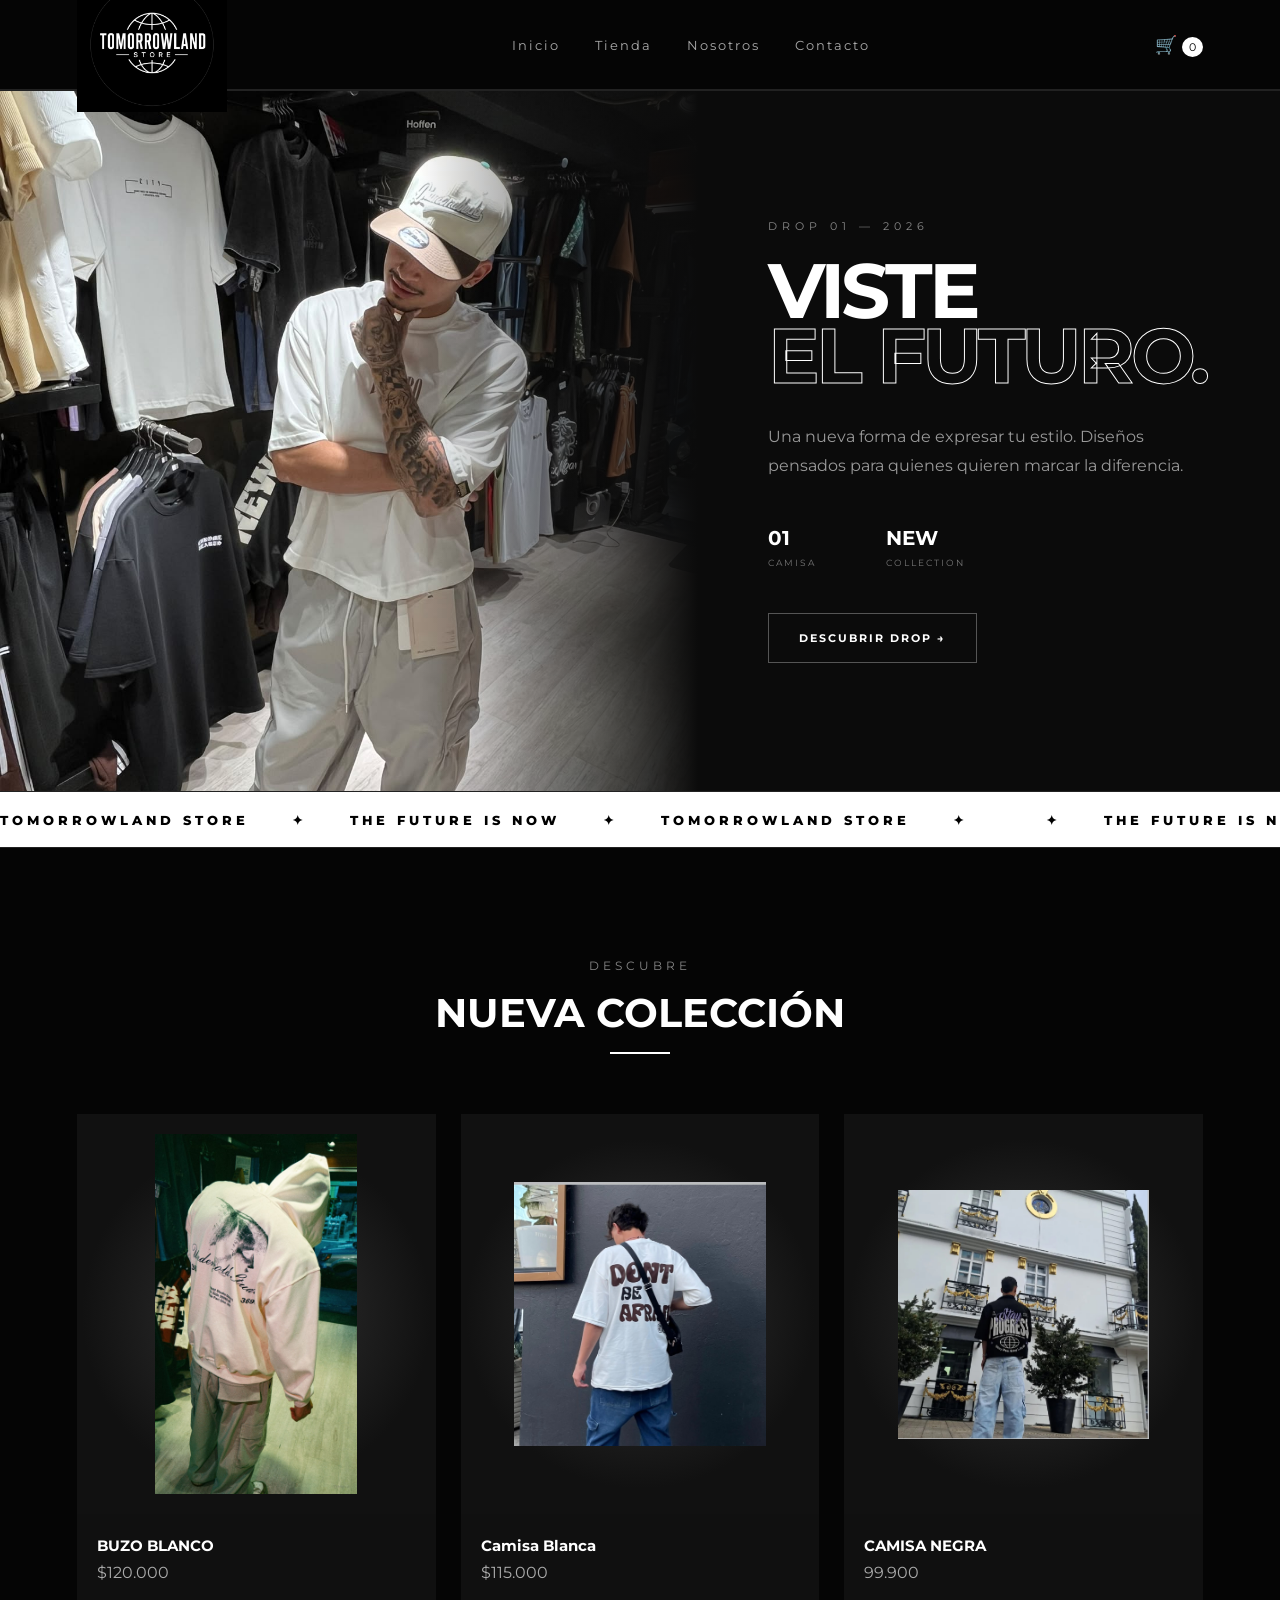
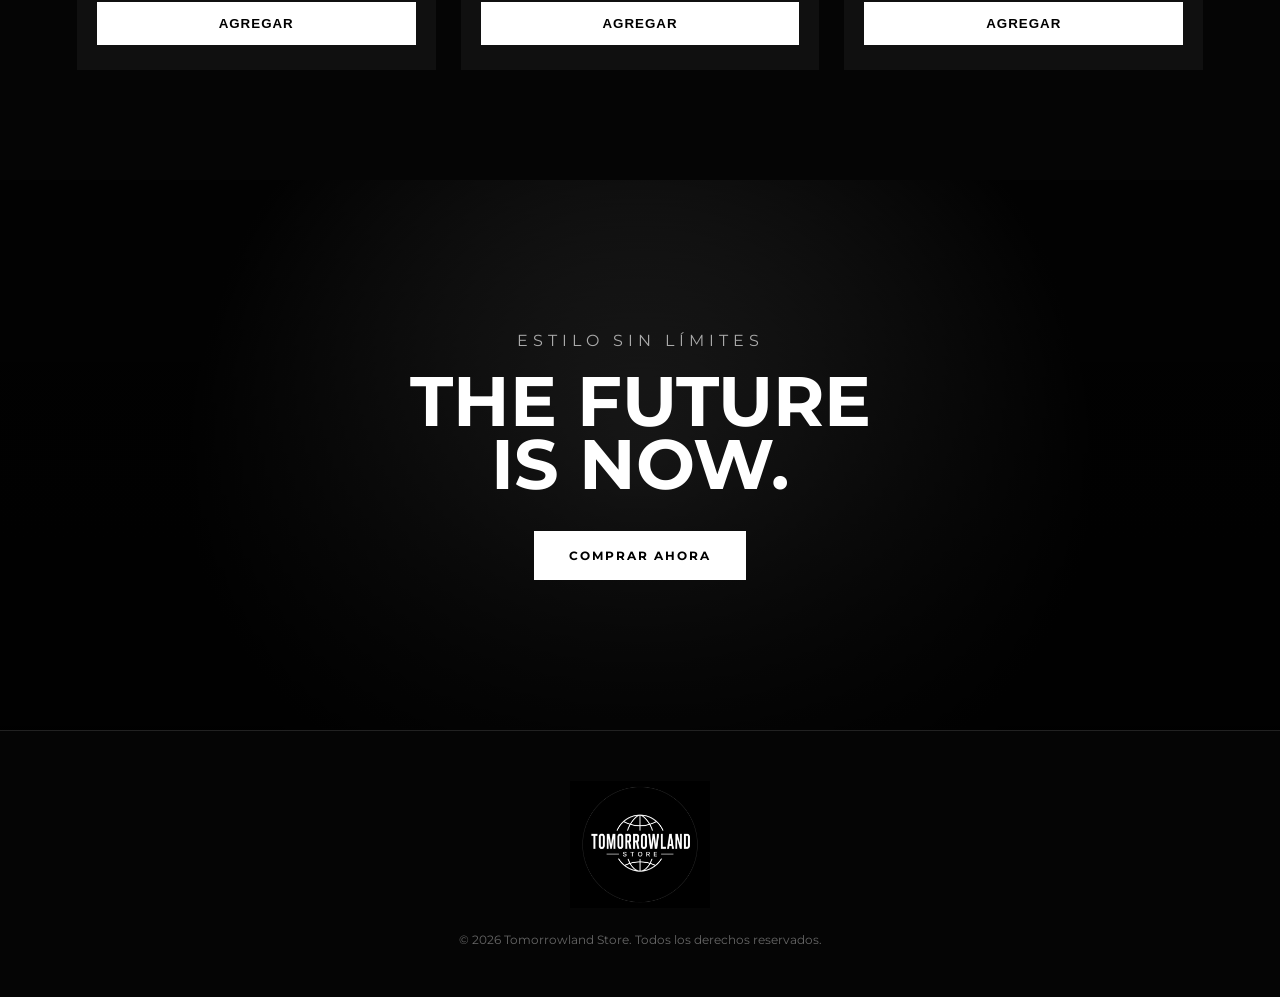
<file: index.html>
<!DOCTYPE html>
<html lang="es">
<head>
    <meta charset="UTF-8">
    <meta name="viewport" content="width=device-width, initial-scale=1.0">
    <link rel="icon" type="image/png" href="logo.jpeg">

    <title>Tomorrowland Store | Moda Urbana</title>

    <link rel="stylesheet" href="style.css">
    <script src="menu.js"></script>
</head>

<body>

<header class="header">

    <div class="logo-container">
        <a href="index.html">
            <img src="logo.jpeg" alt="Tomorrowland Store">
        </a>
    </div>

    <nav class="nav" id="main-nav">
        <a href="index.html">Inicio</a>
        <a href="tienda.html">Tienda</a>
        <a href="nosotros.html">Nosotros</a>
        <a href="contacto.html">Contacto</a>
    </nav>

    <div class="header-actions">

        <a href="tienda.html#carrito" class="cart">
            🛒 <span id="cart-count">0</span>
        </a>

        <button class="menu-toggle"
                id="menu-toggle"
                type="button"
                aria-label="Abrir menú">
            ☰
        </button>

    </div>

</header>



</section>
<!-- DROP DESTACADO -->

<section class="drop-section">

    <div class="drop-image">

        <img src="CAMISA.jpeg"
             alt="Camisa Blanca Tomorrowland">

    </div>

    <div class="drop-content">

        <p class="drop-label">
            DROP 01 — 2026
        </p>

        <h2>
            VISTE<br>
            <span>EL FUTURO.</span>
        </h2>

        <p class="drop-description">
            Una nueva forma de expresar tu estilo.
            Diseños pensados para quienes quieren
            marcar la diferencia.
        </p>

        <div class="drop-info">

            <div>
                <strong>01</strong>
                <span>CAMISA</span>
            </div>

            <div>
                <strong>NEW</strong>
                <span>COLLECTION</span>
            </div>

        </div>

        <a href="tienda.html" class="drop-button">
            DESCUBRIR DROP →
        </a>

    </div>

</section>


<!-- FRASE ANIMADA -->

<section class="moving-text">

    <div>
        TOMORROWLAND STORE
        <span>✦</span>
        THE FUTURE IS NOW
        <span>✦</span>
        TOMORROWLAND STORE
        <span>✦</span>
         <span>✦</span>
        THE FUTURE IS NOW
        <span>✦</span>
        TOMORROWLAND STORE
        <span>✦</span>
         <span>✦</span>
        THE FUTURE IS NOW
        <span>✦</span>
        TOMORROWLAND STORE
        <span>✦</span>
         <span>✦</span>
        THE FUTURE IS NOW
        <span>✦</span>
        TOMORROWLAND STORE
        <span>✦</span>
         <span>✦</span>
        THE FUTURE IS NOW
        <span>✦</span>
        TOMORROWLAND STORE
        <span>✦</span>
    </div>

</section>


<section class="featured">

    <div class="section-title">

        <p>DESCUBRE</p>

        <h2>NUEVA COLECCIÓN</h2>

        <div class="line"></div>

    </div>


    <div class="products-preview">

         <div class="product-card">

    <div class="product-image">

        <img src="BUSO BLANCO.jpeg"
             alt="BUZO BLANCO">

    </div>

    <h3>BUZO BLANCO</h3>

    <p>$120.000</p>

    <button onclick="addToCart('Camisa Blanca',89900)">
        AGREGAR
    </button>

</div>


        <div class="product-card">

    <div class="product-image">

        <img src="camisa blanca.jpeg"
             alt="CAMISA BLANCA">

    </div>

    <h3>Camisa Blanca</h3>  

    <p>$115.000</p>

    <button onclick="addToCart('Camisa Blanca',89900)">
        AGREGAR
    </button>

</div>


      <div class="product-card">

    <div class="product-image">

        <img src="CAMISA NEGRA.jpeg"
             alt="CAMISA NEGRA">

    </div>

    <h3>CAMISA NEGRA</h3>

    <p>99.900</p>

    <button onclick="addToCart('Camisa Blanca',89900)">
        AGREGAR
    </button>

</div>

    </div>

</section>


<section class="banner">

    <div>

        <p>ESTILO SIN LÍMITES</p>

        <h2>
            THE FUTURE<br>
            IS NOW.
        </h2>

        <a href="tienda.html" class="btn white-btn">
            COMPRAR AHORA
        </a>

    </div>

</section>


<footer>

    <div class="footer-logo">

        <img src="logo.jpeg" alt="Tomorrowland Store">

    </div>

    <p>
        © 2026 Tomorrowland Store.
        Todos los derechos reservados.
    </p>

</footer>


<script src="script.js"></script>

</body>
</html>
</file>
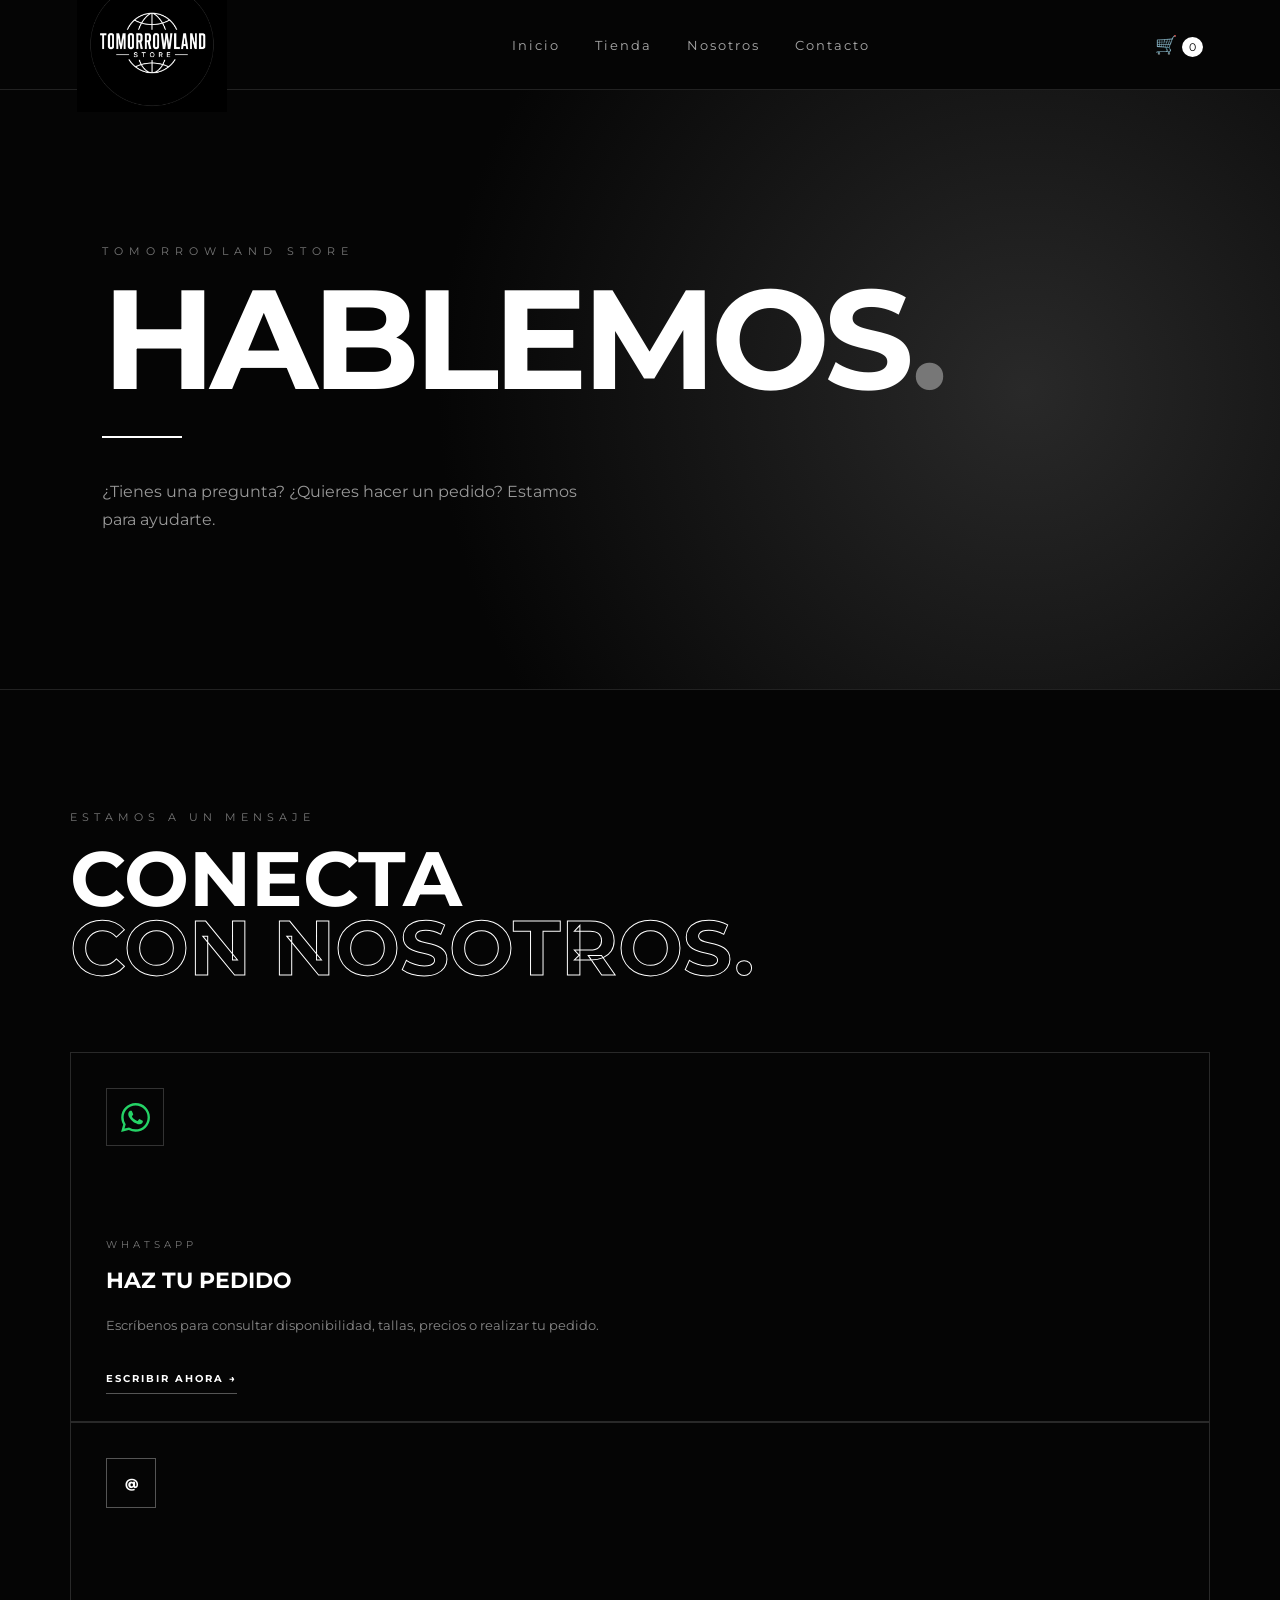
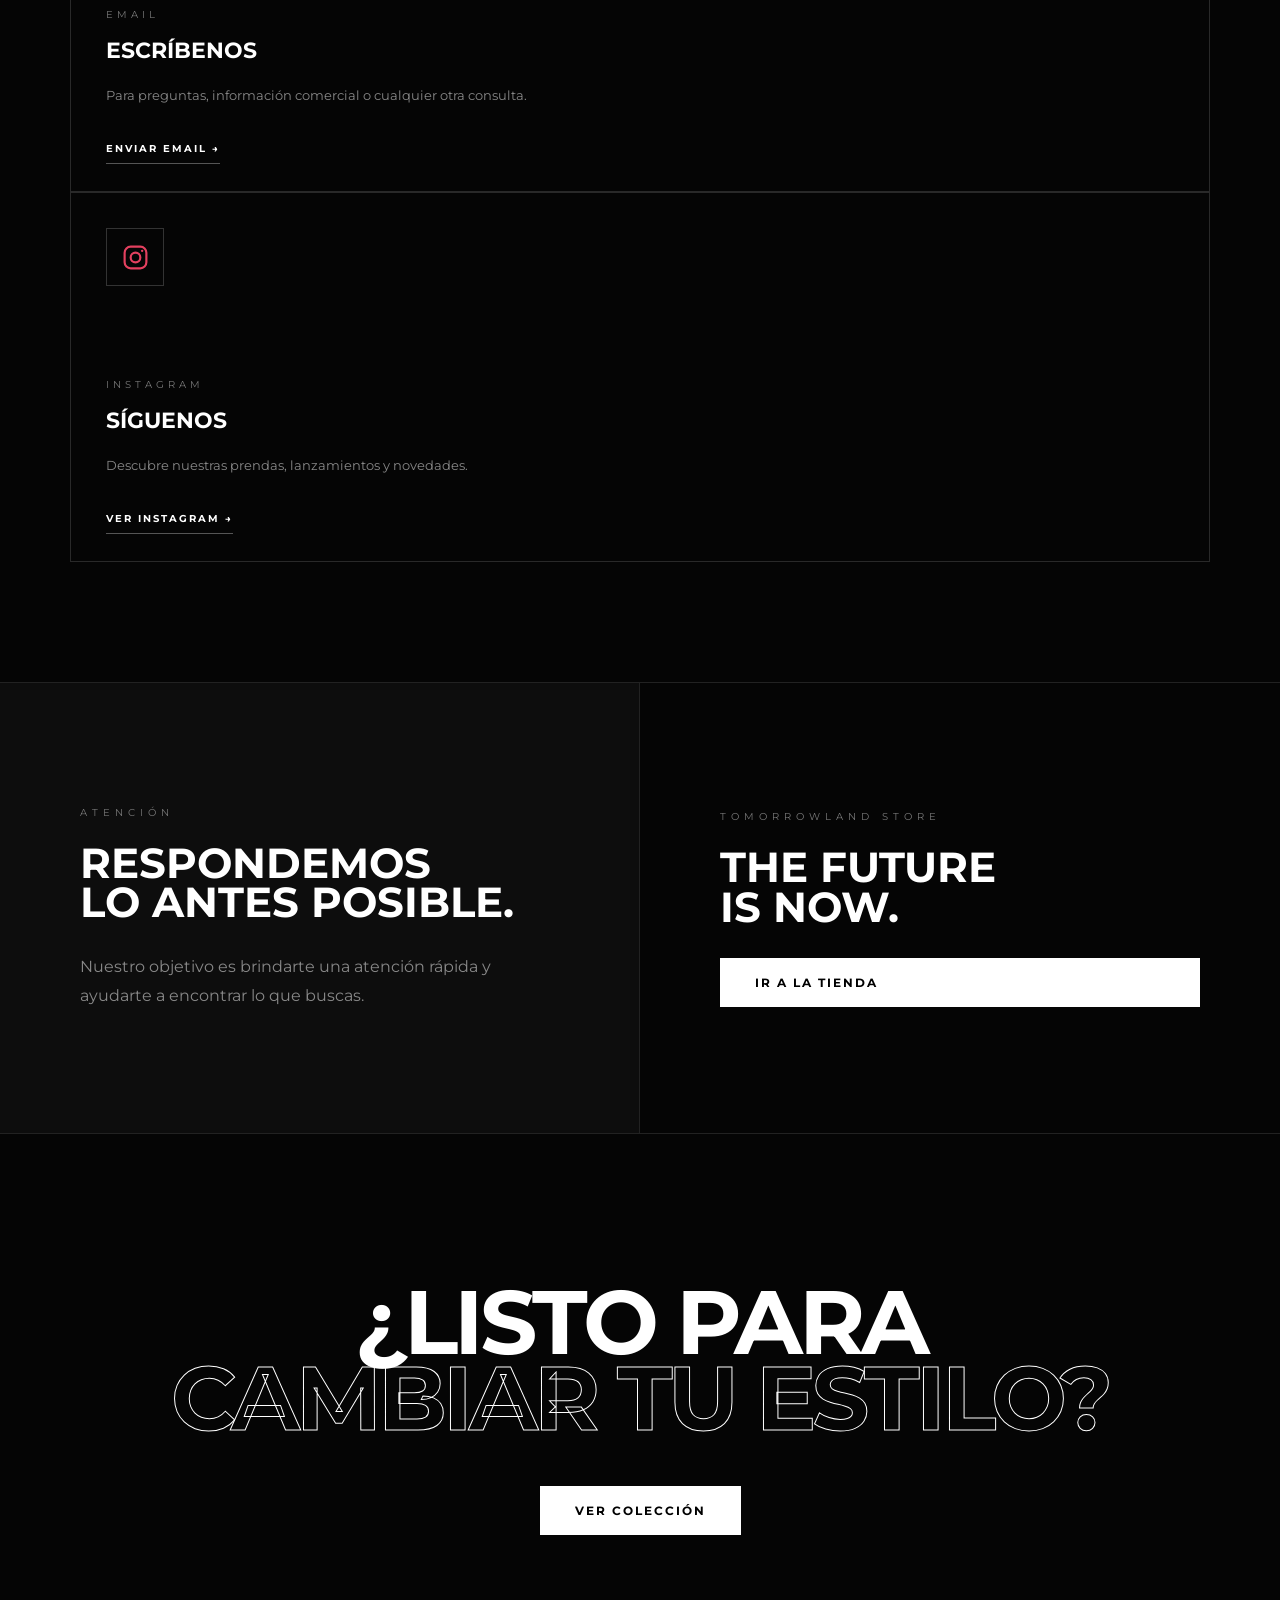
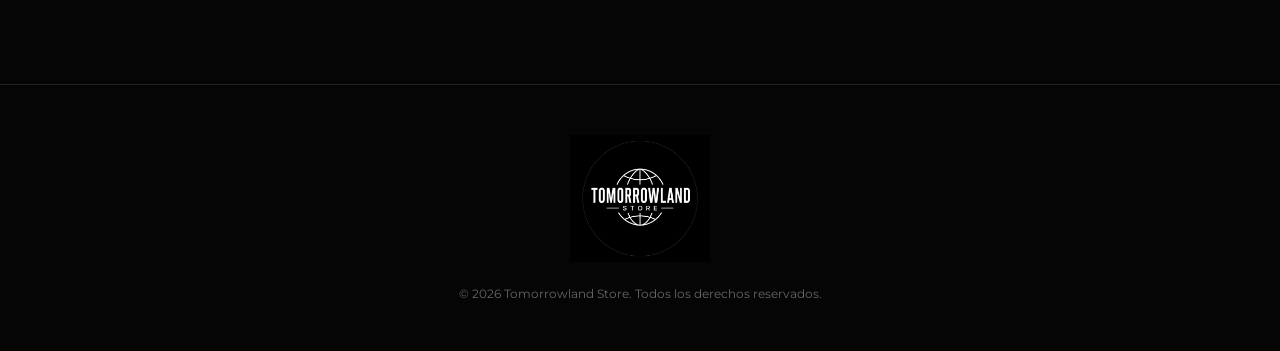
<file: contacto.html>
<!DOCTYPE html>
<html lang="es">

<head>

    <meta charset="UTF-8">

    <meta name="viewport"
          content="width=device-width, initial-scale=1.0">
          <link rel="icon" type="image/png" href="logo.jpeg">

    <title>Contacto | Tomorrowland Store</title>

    <link rel="stylesheet"
          href="style.css">

          <script src="menu.js"></script>

</head>

<body>


<header class="header">

    <div class="logo-container">
        <a href="index.html">
            <img src="logo.jpeg" alt="Tomorrowland Store">
        </a>
    </div>

    <nav class="nav" id="main-nav">

        <a href="index.html">Inicio</a>

        <a href="tienda.html">Tienda</a>

        <a href="nosotros.html">Nosotros</a>

        <a href="contacto.html">Contacto</a>

    </nav>

    <div class="header-actions">

        <a href="tienda.html#carrito" class="cart">
            🛒 <span id="cart-count">0</span>
        </a>

        <button
            class="menu-toggle"
            id="menu-toggle"
            type="button"
            aria-label="Abrir menú">
            ☰
        </button>

    </div>

</header>


<!-- PORTADA -->

<section class="contact-hero">

    <p>
        TOMORROWLAND STORE
    </p>

    <h1>
        HABLEMOS<span>.</span>
    </h1>

    <div class="contact-hero-line"></div>

    <p class="contact-subtitle">

        ¿Tienes una pregunta?
        ¿Quieres hacer un pedido?
        Estamos para ayudarte.

    </p>

</section>



<!-- CONTACTOS -->

<section class="contact-main">


    <div class="contact-intro">

        <p>
            ESTAMOS A UN MENSAJE
        </p>

        <h2>
            CONECTA<br>
            <span>CON NOSOTROS.</span>
        </h2>

    </div>



    <div class="contact-card-new">

    <div class="social-icon whatsapp-icon">
        <svg viewBox="0 0 24 24" aria-hidden="true">
            <path d="M20.52 3.48A11.86 11.86 0 0 0 12.07 0C5.52 0 .19 5.33.19 11.88c0 2.09.55 4.13 1.6 5.93L.09 24l6.33-1.66a11.9 11.9 0 0 0 5.65 1.44h.01c6.55 0 11.88-5.33 11.88-11.88 0-3.17-1.24-6.15-3.44-8.42ZM12.08 21.8h-.01a9.88 9.88 0 0 1-5.04-1.38l-.36-.21-3.76.99 1-3.66-.23-.38a9.86 9.86 0 0 1-1.51-5.28C2.17 6.43 6.6 2 12.08 2a9.83 9.83 0 0 1 7 2.9 9.84 9.84 0 0 1 2.9 7c0 5.47-4.45 9.9-9.9 9.9Zm5.42-7.41c-.3-.15-1.77-.87-2.04-.97-.27-.1-.47-.15-.67.15-.2.3-.77.97-.94 1.17-.17.2-.35.22-.65.07-.3-.15-1.26-.46-2.4-1.47-.89-.79-1.49-1.76-1.67-2.06-.17-.3-.02-.46.13-.61.13-.13.3-.35.45-.52.15-.17.2-.3.3-.5.1-.2.05-.37-.02-.52-.07-.15-.67-1.62-.92-2.22-.24-.58-.49-.5-.67-.51h-.57c-.2 0-.52.07-.8.37-.27.3-1.04 1.02-1.04 2.49s1.07 2.89 1.22 3.09c.15.2 2.1 3.21 5.09 4.5.71.31 1.26.5 1.69.64.71.23 1.35.2 1.86.12.57-.09 1.77-.72 2.02-1.42.25-.7.25-1.3.17-1.42-.07-.12-.27-.2-.57-.35Z"/>
        </svg>
    </div>

    <div>

        <span class="contact-type">
            WHATSAPP
        </span>

        <h3>
            HAZ TU PEDIDO
        </h3>

        <p>
            Escríbenos para consultar
            disponibilidad, tallas,
            precios o realizar tu pedido.
        </p>

        <a href="https://wa.me/573011704663?text=Hola%20Tomorrowland%20Store,%20quiero%20información%20sobre%20sus%20productos."
           target="_blank"
           class="contact-link">

            ESCRIBIR AHORA →

        </a>

    </div>

</div>



        <!-- EMAIL -->

        <div class="contact-card-new">

            <div class="contact-icon">
                @
            </div>

            <div>

                <span class="contact-type">
                    EMAIL
                </span>

                <h3>
                    ESCRÍBENOS
                </h3>

                <p>
                    Para preguntas, información
                    comercial o cualquier otra
                    consulta.
                </p>

                <a href="mailto:tomorrowlandstore07@gmail.com?subject=Consulta%20-%20Tomorrowland%20Store"
                   class="contact-link">

                    ENVIAR EMAIL →

                </a>

            </div>

        </div>



      <div class="contact-card-new">

    <div class="social-icon instagram-icon">

        <svg viewBox="0 0 24 24" aria-hidden="true">

            <rect x="3" y="3" width="18" height="18"
                  rx="5" ry="5"></rect>

            <circle cx="12" cy="12" r="4"></circle>

            <circle cx="17.5" cy="6.5" r="1"></circle>

        </svg>

    </div>

    <div>

        <span class="contact-type">
            INSTAGRAM
        </span>

        <h3>
            SÍGUENOS
        </h3>

        <p>
            Descubre nuestras prendas,
            lanzamientos y novedades.
        </p>
<a href="https://www.instagram.com/store_tomorrland.77/"
   target="_blank"
   rel="noopener noreferrer"
   class="contact-link">
    VER INSTAGRAM →
</a>

    </div>

</div>


    </div>

</section>



<!-- HORARIO / ATENCIÓN -->

<section class="contact-info-section">


    <div class="contact-info-box">

        <span>
            ATENCIÓN
        </span>

        <h3>
            RESPONDEMOS<br>
            LO ANTES POSIBLE.
        </h3>

        <p>
            Nuestro objetivo es brindarte
            una atención rápida y ayudarte
            a encontrar lo que buscas.
        </p>

    </div>


    <div class="contact-info-box">

        <span>
            TOMORROWLAND STORE
        </span>

        <h3>
            THE FUTURE<br>
            IS NOW.
        </h3>

        <a href="tienda.html"
           class="btn">

            IR A LA TIENDA

        </a>

    </div>


</section>



<!-- CTA -->

<section class="contact-final">

    <h2>
        ¿LISTO PARA<br>
        <span>CAMBIAR TU ESTILO?</span>
    </h2>

    <a href="tienda.html"
       class="btn">

        VER COLECCIÓN

    </a>

</section>



<footer>

    <div class="footer-logo">

        <img src="logo.jpeg"
             alt="Tomorrowland Store">

    </div>

    <p>
        © 2026 Tomorrowland Store.
        Todos los derechos reservados.
    </p>

</footer>


<script src="script.js"></script>

</body>

</html>
</file>
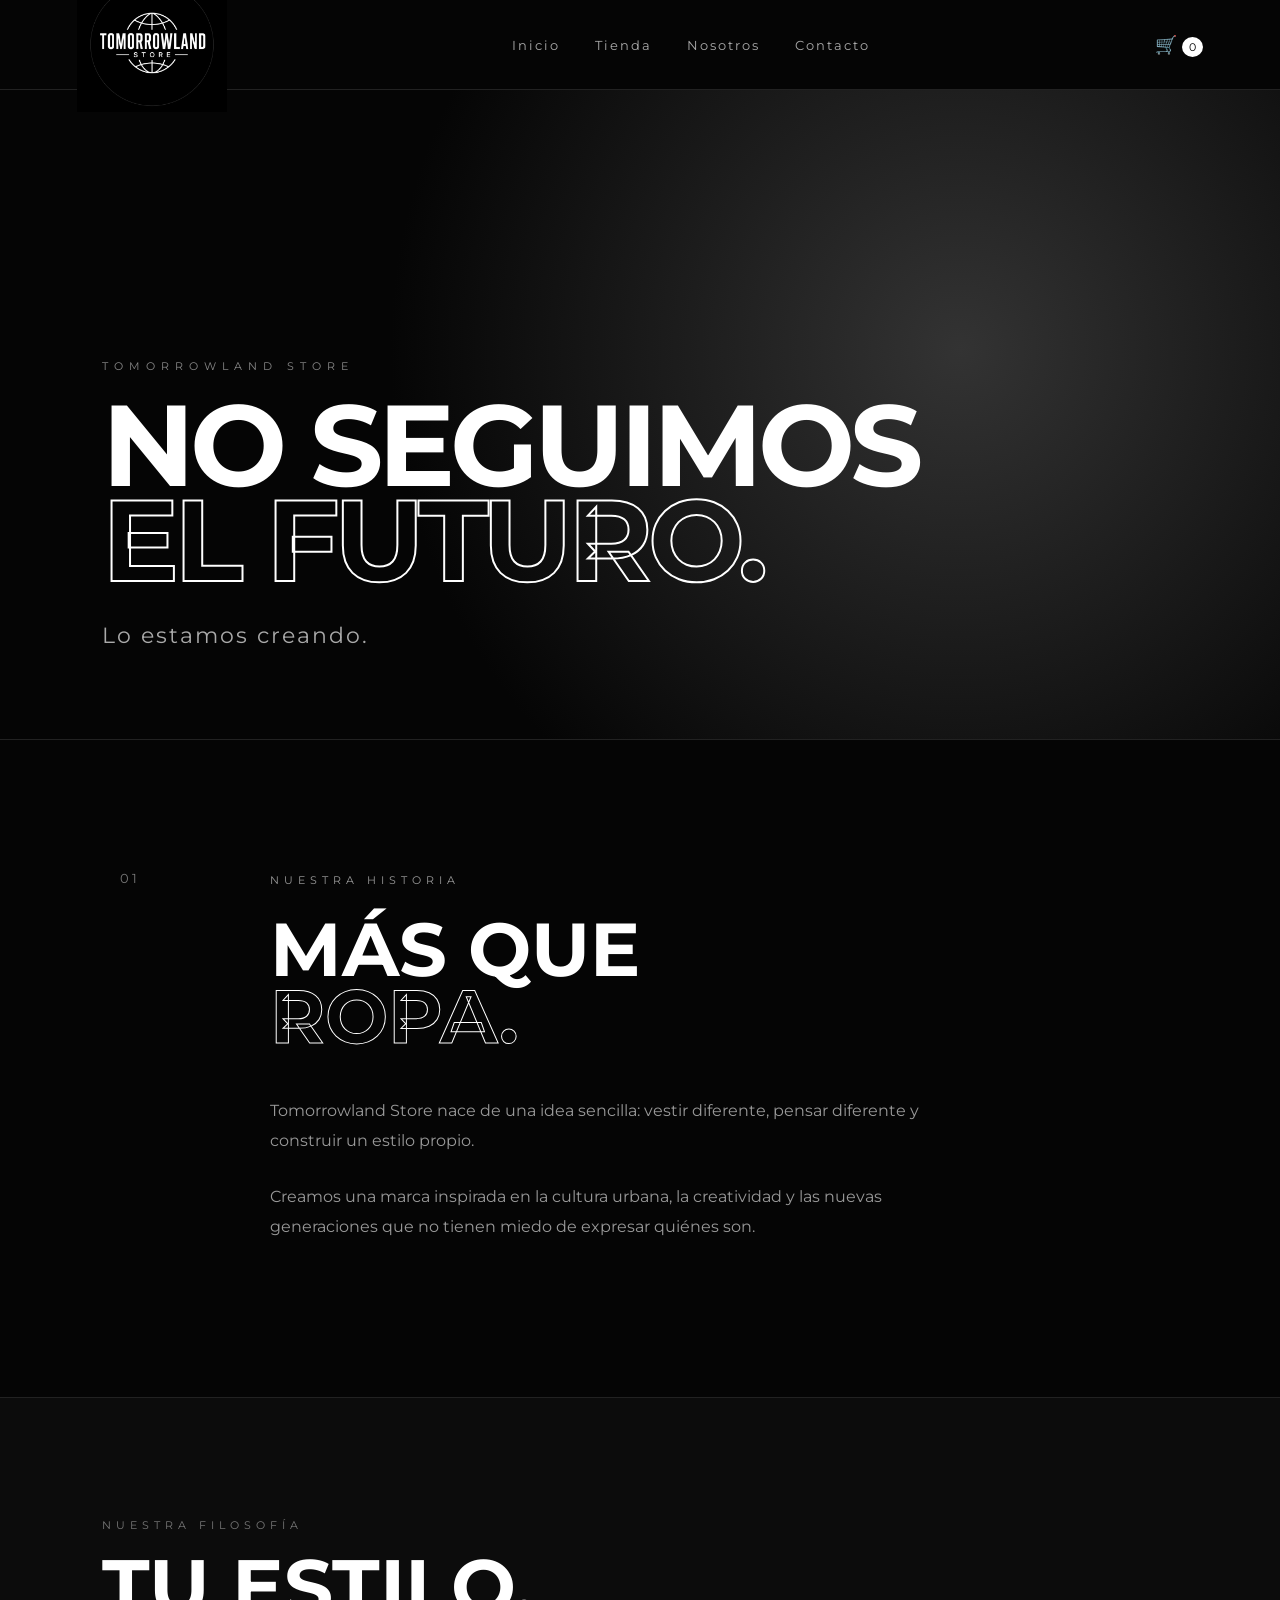
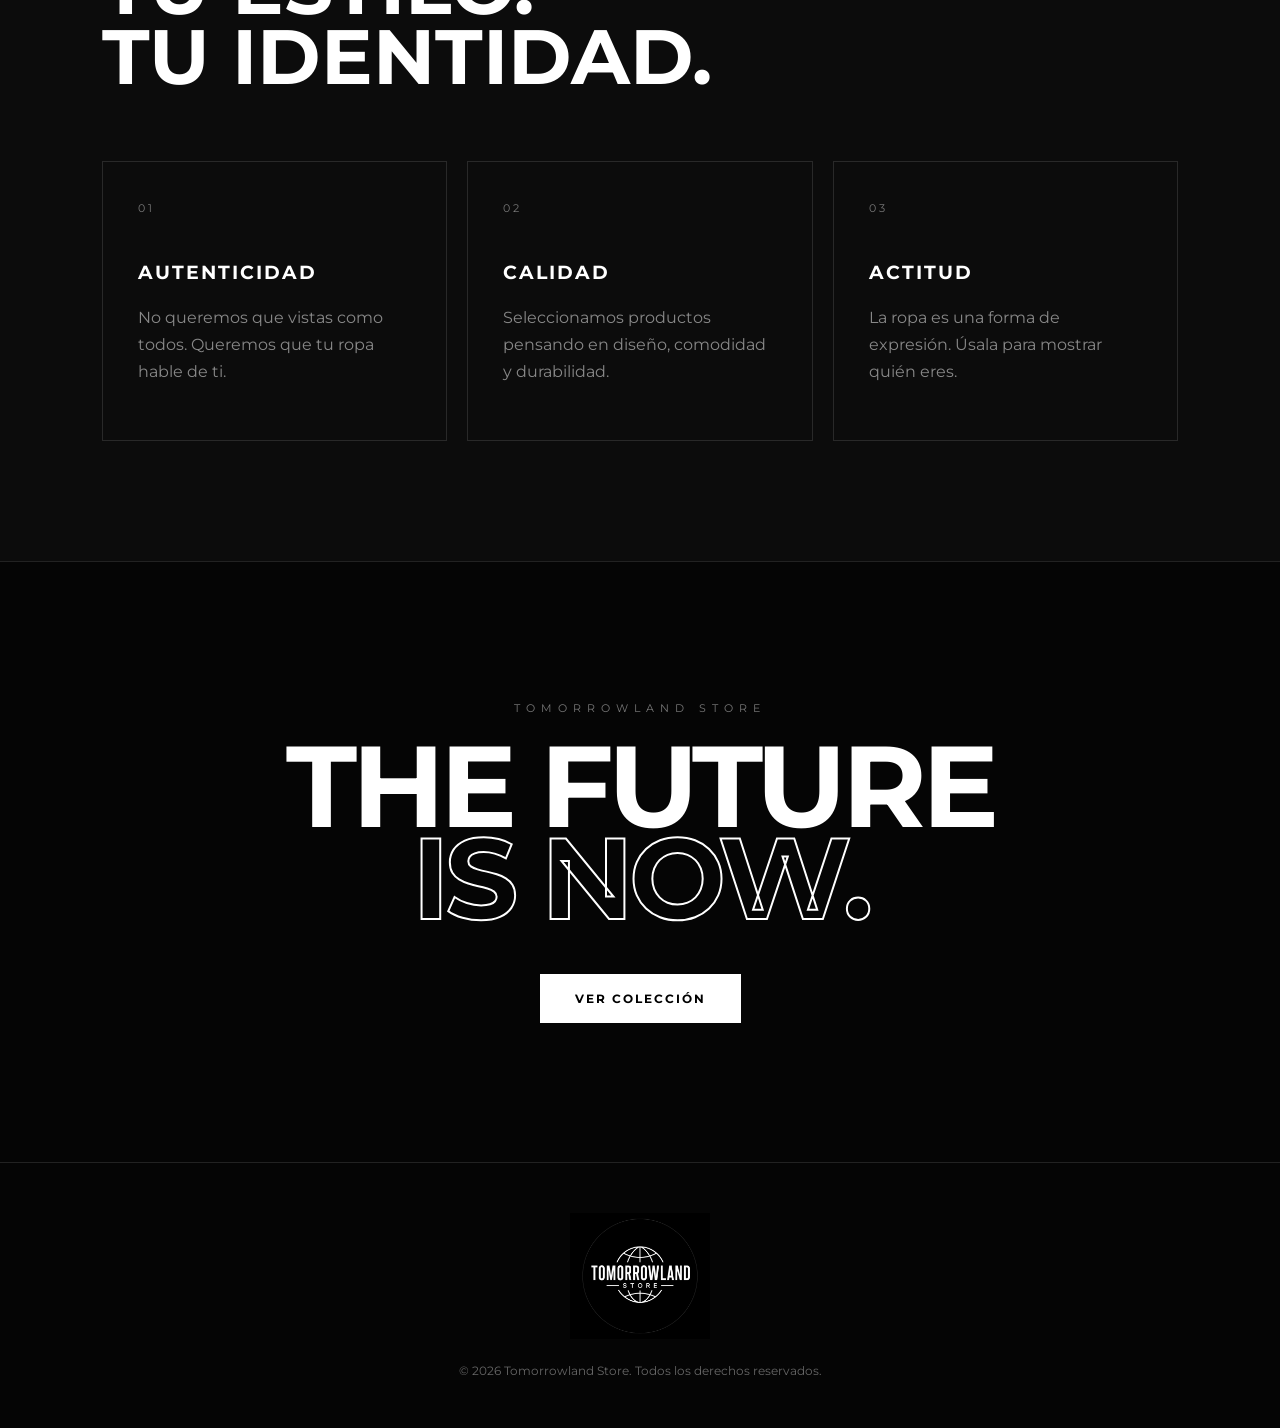
<file: nosotros.html>
<!DOCTYPE html>
<html lang="es">

<head>

    <meta charset="UTF-8">

    <meta name="viewport"
          content="width=device-width, initial-scale=1.0">
          <link rel="icon" type="image/png" href="logo.jpeg">

    <title>Nosotros | Tomorrowland Store</title>

    <link rel="stylesheet"
          href="style.css">
<script src="menu.js"></script>
</head>

<body>


<header class="header">

    <div class="logo-container">
        <a href="index.html">
            <img src="logo.jpeg" alt="Tomorrowland Store">
        </a>
    </div>

    <nav class="nav" id="main-nav">

        <a href="index.html">Inicio</a>

        <a href="tienda.html">Tienda</a>

        <a href="nosotros.html">Nosotros</a>

        <a href="contacto.html">Contacto</a>

    </nav>

    <div class="header-actions">

        <a href="tienda.html#carrito" class="cart">
            🛒 <span id="cart-count">0</span>
        </a>

        <button
            class="menu-toggle"
            id="menu-toggle"
            type="button"
            aria-label="Abrir menú">
            ☰
        </button>

    </div>

</header>



<!-- PORTADA -->

<section class="about-hero">

    <div>

        <p class="about-tag">
            TOMORROWLAND STORE
        </p>

        <h1>
            NO SEGUIMOS<br>
            <span>EL FUTURO.</span>
        </h1>

        <p class="about-intro">

            Lo estamos creando.

        </p>

    </div>

</section>



<!-- HISTORIA -->

<section class="about-story">

    <div class="about-number">
        01
    </div>


    <div class="about-story-content">

        <p class="about-mini-title">
            NUESTRA HISTORIA
        </p>

        <h2>
            MÁS QUE<br>
            <span>ROPA.</span>
        </h2>

        <p>

            Tomorrowland Store nace de una idea sencilla:
            vestir diferente, pensar diferente y construir
            un estilo propio.

        </p>

        <p>

            Creamos una marca inspirada en la cultura urbana,
            la creatividad y las nuevas generaciones que
            no tienen miedo de expresar quiénes son.

        </p>

    </div>

</section>



<!-- FILOSOFÍA -->

<section class="about-values">

    <div class="about-values-title">

        <p>
            NUESTRA FILOSOFÍA
        </p>

        <h2>
            TU ESTILO.<br>
            TU IDENTIDAD.
        </h2>

    </div>


    <div class="values-grid">


        <div class="value-card">

            <span>
                01
            </span>

            <h3>
                AUTENTICIDAD
            </h3>

            <p>
                No queremos que vistas como todos.
                Queremos que tu ropa hable de ti.
            </p>

        </div>



        <div class="value-card">

            <span>
                02
            </span>

            <h3>
                CALIDAD
            </h3>

            <p>
                Seleccionamos productos pensando
                en diseño, comodidad y durabilidad.
            </p>

        </div>



        <div class="value-card">

            <span>
                03
            </span>

            <h3>
                ACTITUD
            </h3>

            <p>
                La ropa es una forma de expresión.
                Úsala para mostrar quién eres.
            </p>

        </div>


    </div>

</section>



<!-- FRASE FINAL -->

<section class="about-final">

    <p>
        TOMORROWLAND STORE
    </p>

    <h2>
        THE FUTURE<br>
        <span>IS NOW.</span>
    </h2>

    <a href="tienda.html"
       class="btn">

        VER COLECCIÓN

    </a>

</section>



<footer>

    <div class="footer-logo">

        <img src="logo.jpeg"
             alt="Tomorrowland Store">

    </div>

    <p>
        © 2026 Tomorrowland Store.
        Todos los derechos reservados.
    </p>

</footer>


<script src="script.js"></script>

</body>

</html>
</file>
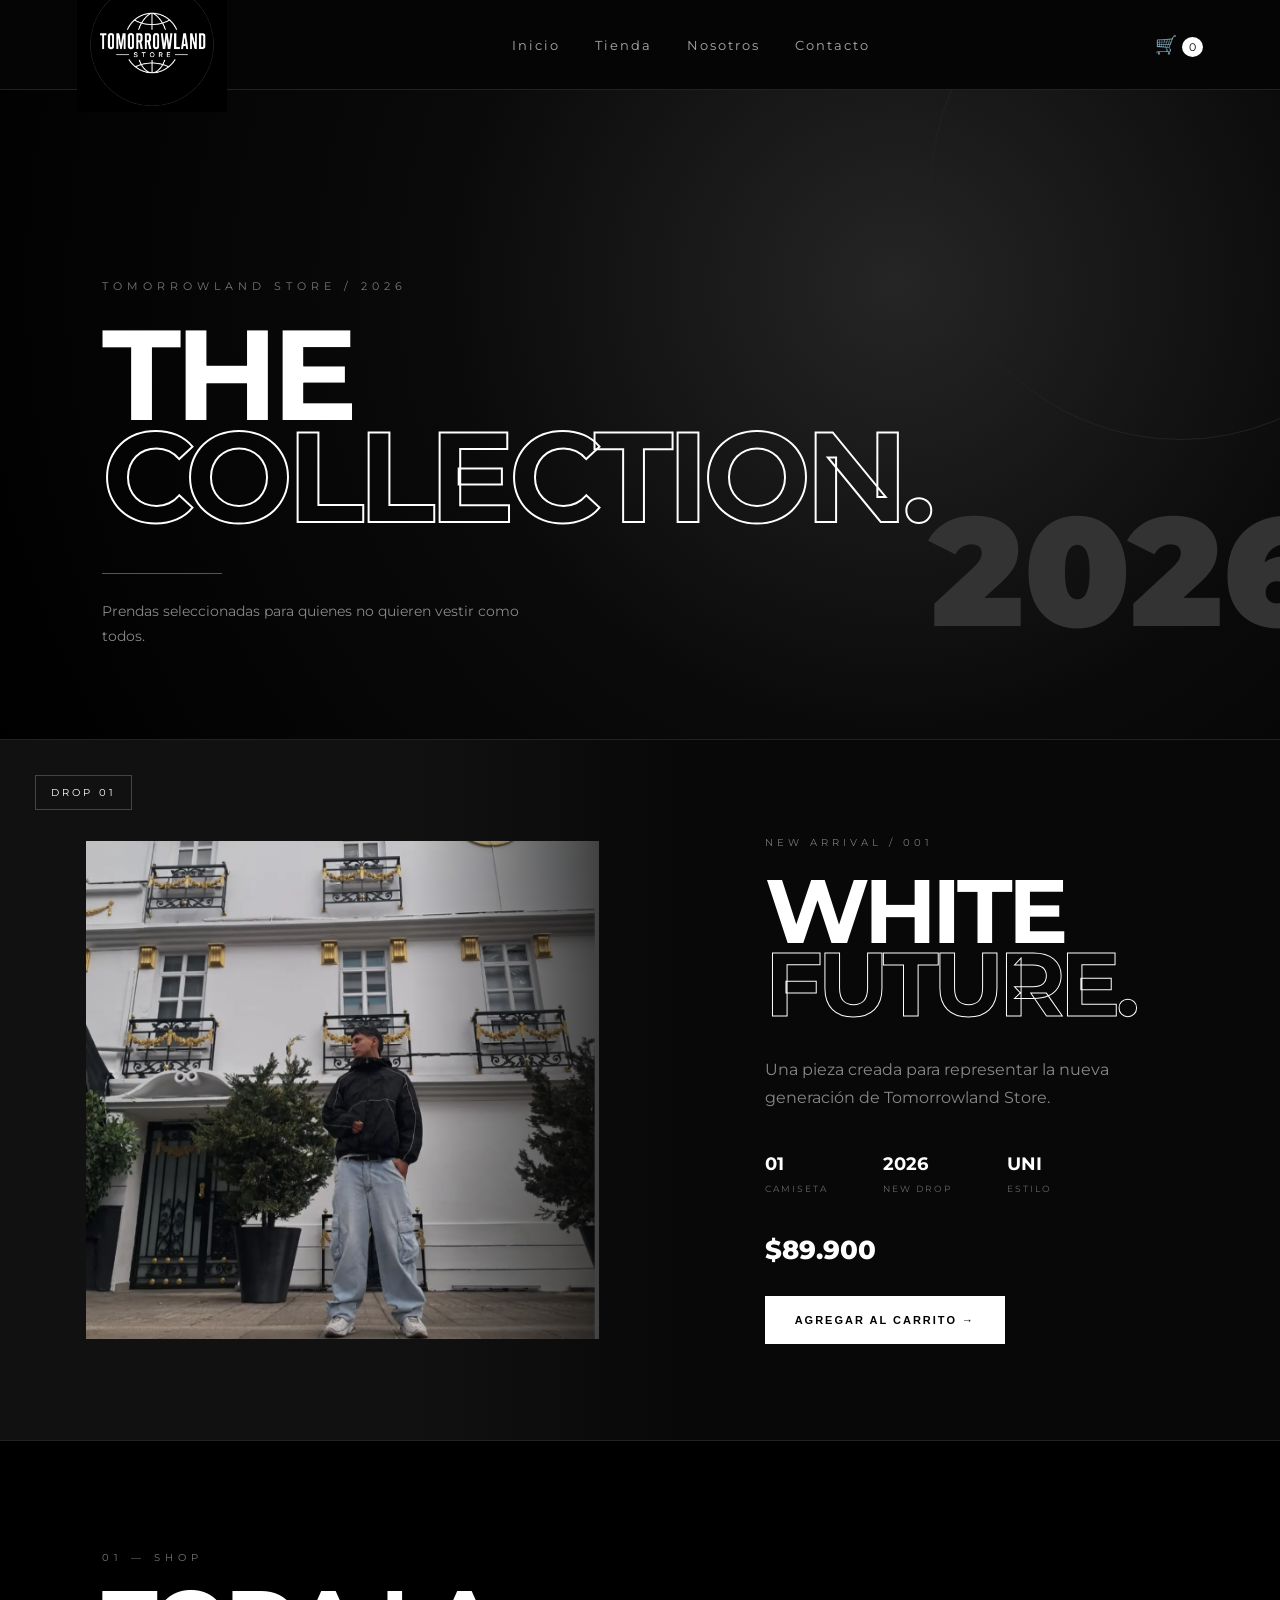
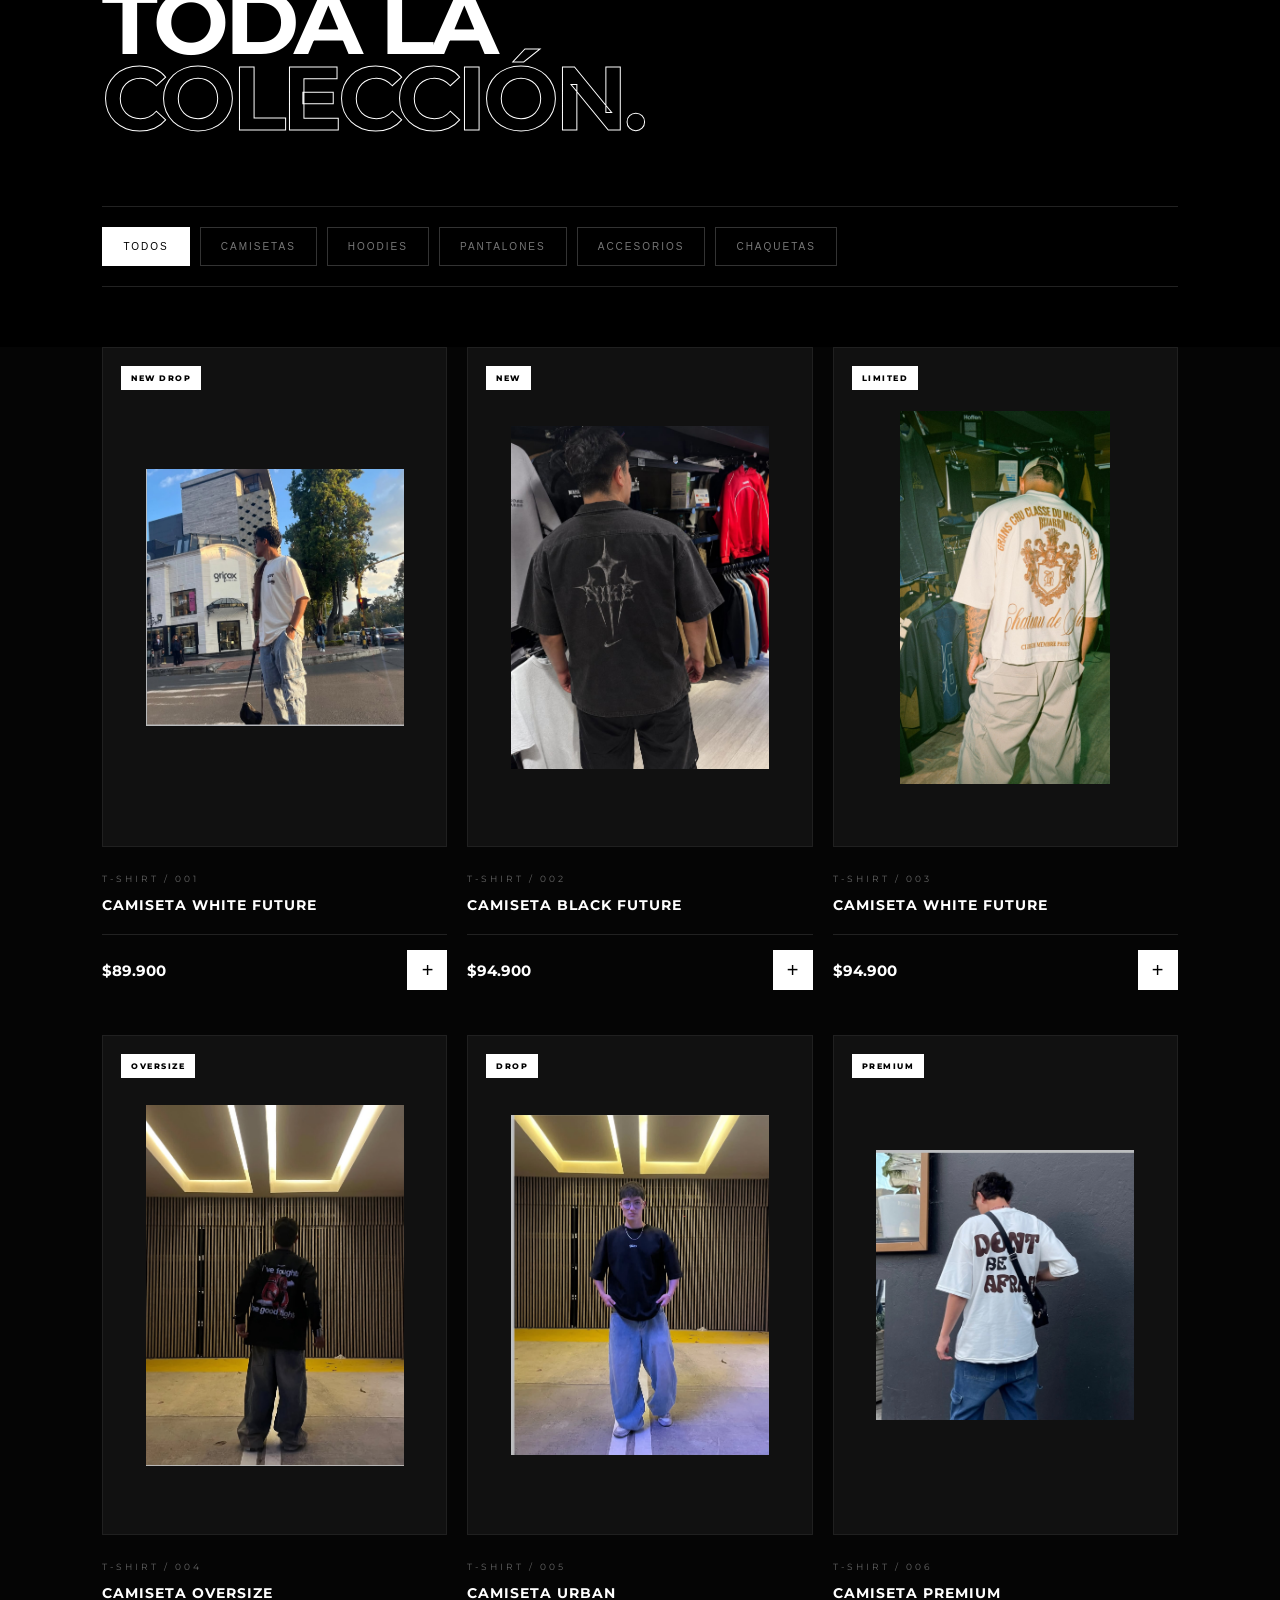
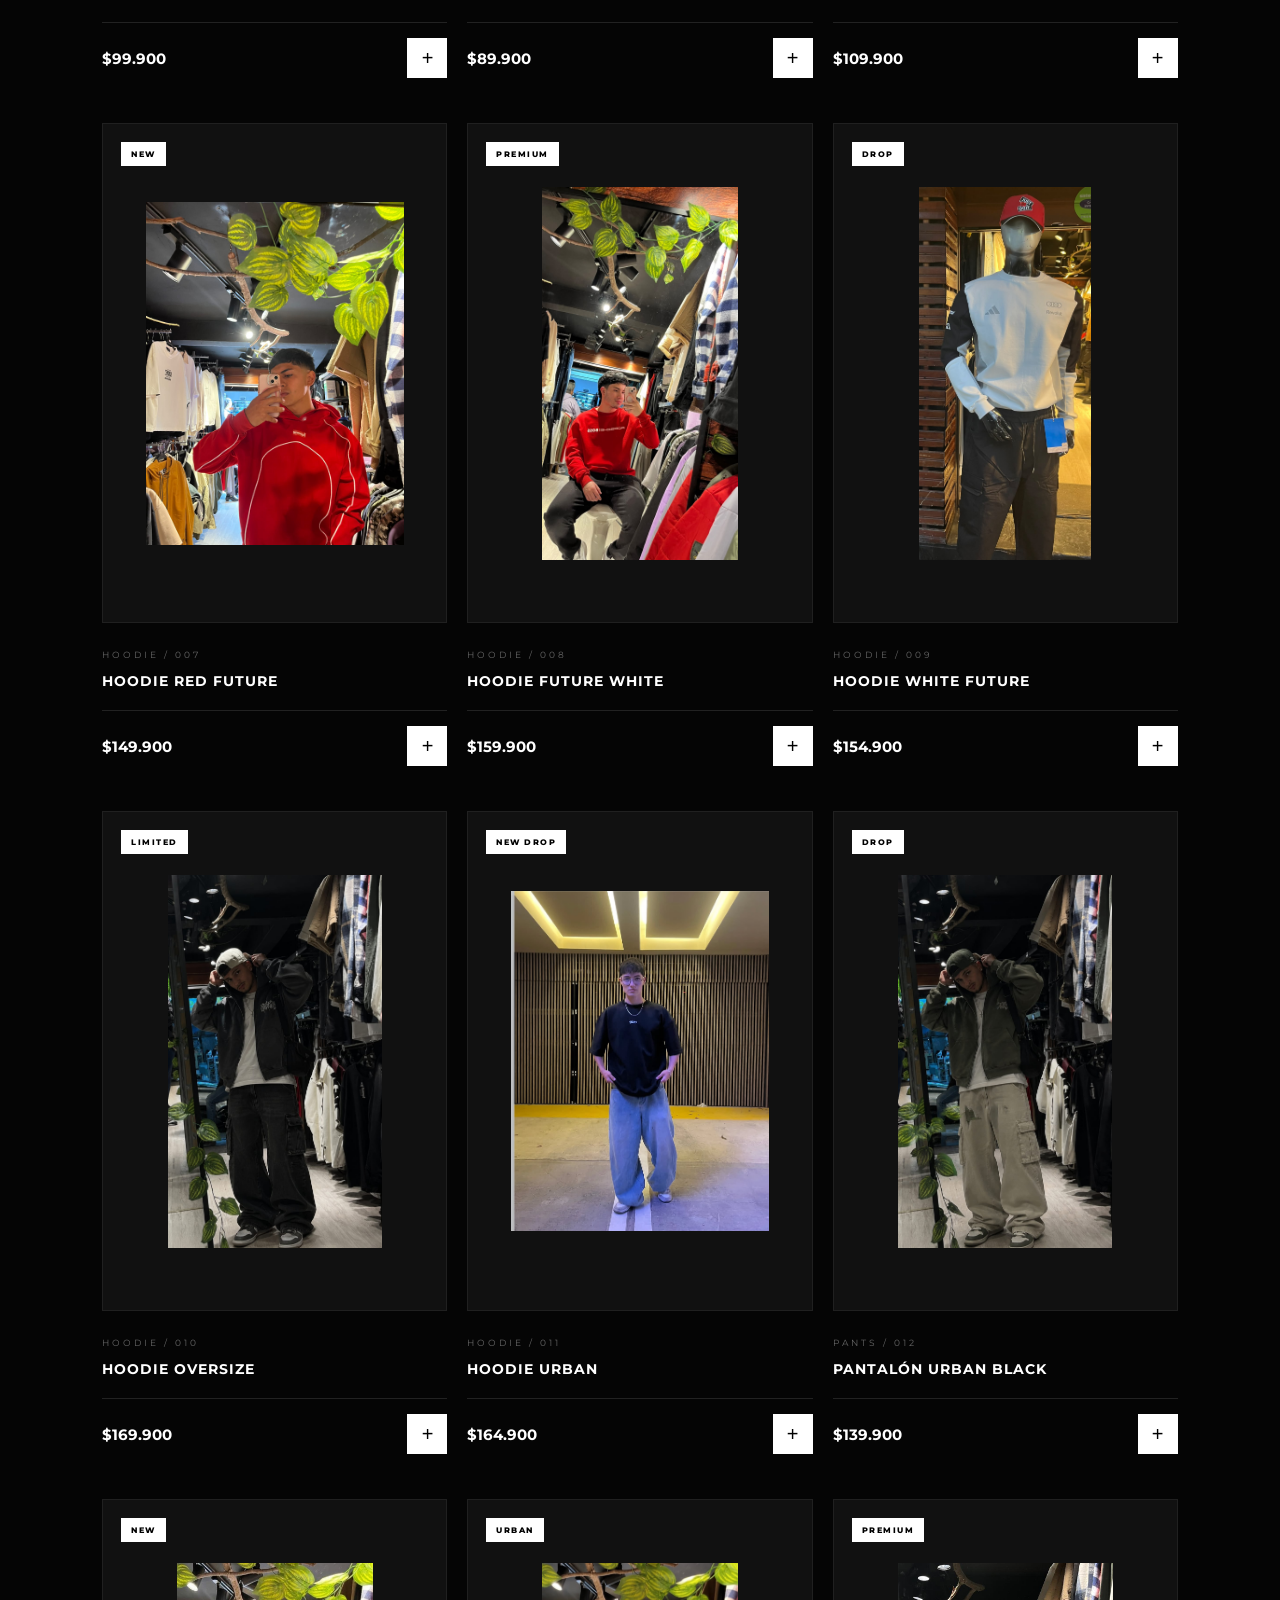
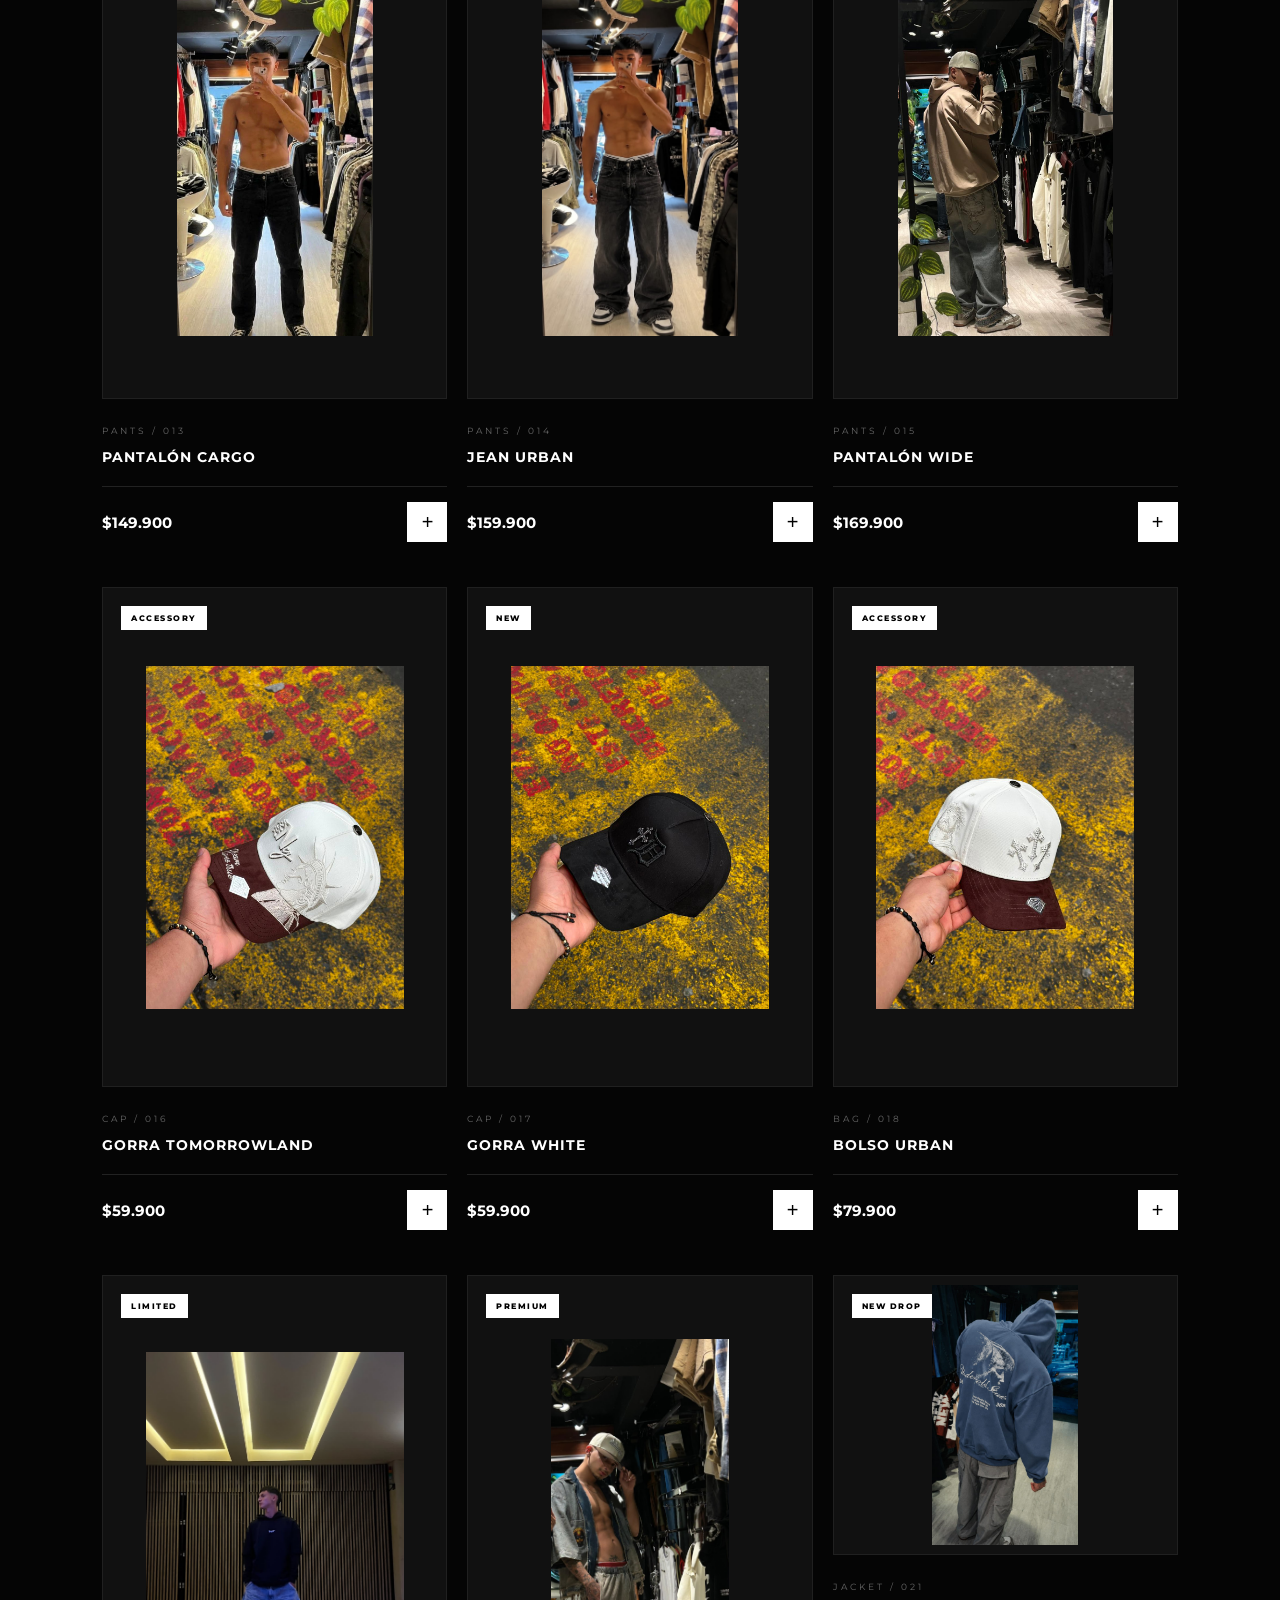
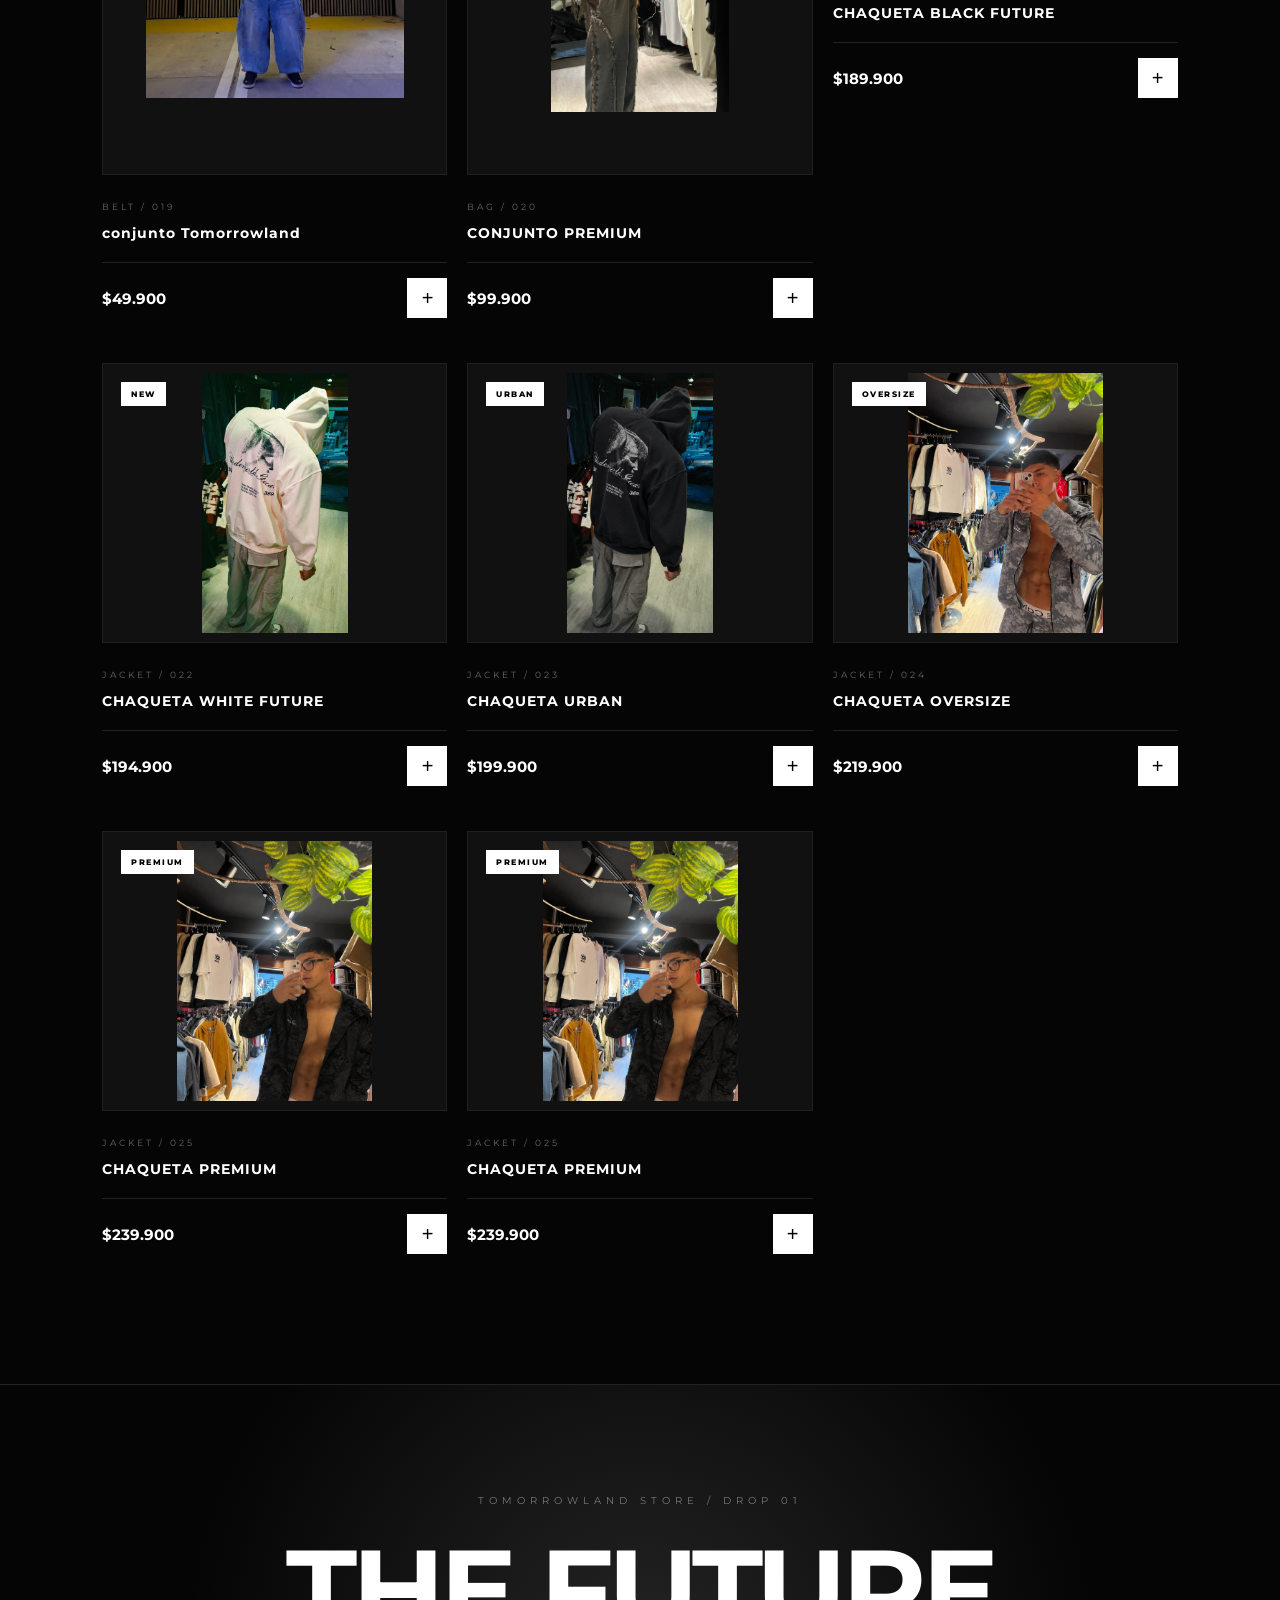
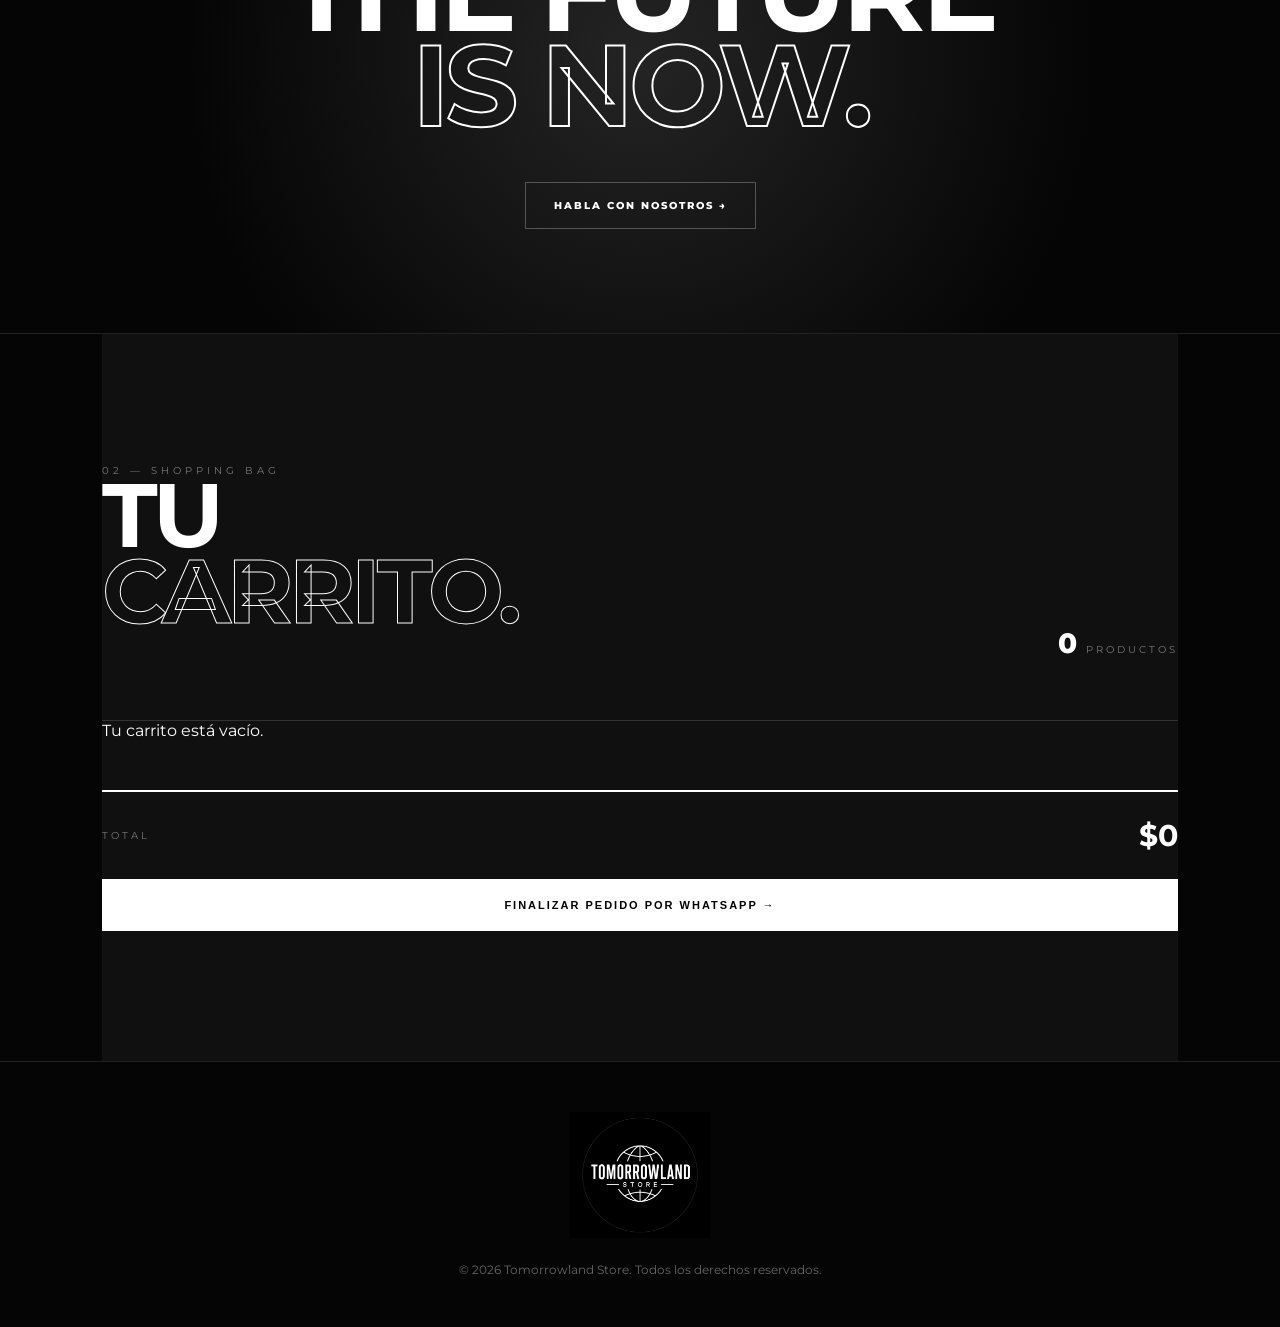
<file: tienda.html>
<!DOCTYPE html>
<html lang="es">

<head>
    <meta charset="UTF-8">
    <meta name="viewport" content="width=device-width, initial-scale=1.0">

    <title>Tienda | Tomorrowland Store</title>

    <link rel="icon" type="image/png" href="logo.jpeg">

    <link rel="preconnect" href="https://fonts.googleapis.com">
    <link rel="preconnect" href="https://fonts.gstatic.com" crossorigin>

    <link href="https://fonts.googleapis.com/css2?family=Inter:wght@400;500;600;700;800;900&display=swap"
        rel="stylesheet">

    <link rel="stylesheet" href="style.css">
    <link rel="stylesheet" href="tienda.css">
</head>
<script>
document.addEventListener("DOMContentLoaded", function () {

    const imagenes = document.querySelectorAll("img");

    imagenes.forEach(function (imagen) {

        imagen.addEventListener("error", function () {

            if (imagen.dataset.errorHandled) {
                return;
            }

            imagen.dataset.errorHandled = "true";

            imagen.src = "img/productos/camisetas/camiseta-blanca.jpg";

        });

    });

});
</script>

<body>

    <!-- ================= HEADER ================= -->

    <header class="header">

        <div class="logo-container">
            <a href="index.html">
                <img src="logo.jpeg" alt="Tomorrowland Store">
            </a>
        </div>

        <nav class="nav" id="main-nav">

            <a href="index.html">Inicio</a>

            <a href="tienda.html">Tienda</a>

            <a href="nosotros.html">Nosotros</a>

            <a href="contacto.html">Contacto</a>

        </nav>

        <div class="header-actions">

            <a href="#carrito" class="cart">
                🛒 <span id="cart-count">0</span>
            </a>

            <button
                class="menu-toggle"
                id="menu-toggle"
                type="button"
                aria-label="Abrir menú">

                ☰

            </button>

        </div>

    </header>


    <!-- ================= HERO ================= -->

    <section class="shop-hero">

        <div class="shop-hero-content">

            <p class="shop-label">
                TOMORROWLAND STORE / 2026
            </p>

            <h1>
                THE<br>
                <span>COLLECTION.</span>
            </h1>

            <div class="shop-line"></div>

            <p class="shop-description">
                Prendas seleccionadas para quienes no quieren
                vestir como todos.
            </p>

        </div>

        <div class="shop-year">
            2026
        </div>

    </section>


    <!-- ================= DROP DESTACADO ================= -->

    <section class="featured-drop">

        <div class="drop-product-image">

            <span class="drop-tag">
                DROP 01
            </span>

            <img
                src="NEGRA.jpeg"
                alt="Prenda destacada Tomorrowland">

        </div>


        <div class="drop-product-info">

            <p class="drop-small">
                NEW ARRIVAL / 001
            </p>

            <h2>
                WHITE<br>
                <span>FUTURE.</span>
            </h2>

            <p class="drop-text">
                Una pieza creada para representar
                la nueva generación de Tomorrowland Store.
            </p>

            <div class="drop-details">

                <div>
                    <strong>01</strong>
                    <span>CAMISETA</span>
                </div>

                <div>
                    <strong>2026</strong>
                    <span>NEW DROP</span>
                </div>

                <div>
                    <strong>UNI</strong>
                    <span>ESTILO</span>
                </div>

            </div>

            <div class="drop-price">
                $89.900
            </div>

            <button
                class="main-buy-button"
                onclick="addToCart('Camiseta White Future', 89900)">

                AGREGAR AL CARRITO →

            </button>

        </div>

    </section>


    <!-- ================= CATEGORÍAS ================= -->

    <section class="shop-controls">

        <div class="shop-title">

            <p>01 — SHOP</p>

            <h2>
                TODA LA<br>
                <span>COLECCIÓN.</span>
            </h2>

        </div>


        <div class="shop-categories">

    <button class="category-btn active"
        onclick="filterProducts('all', this)">
        TODOS
    </button>

    <button class="category-btn"
        onclick="filterProducts('camisetas', this)">
        CAMISETAS
    </button>

    <button class="category-btn"
        onclick="filterProducts('hoodies', this)">
        HOODIES
    </button>

    <button class="category-btn"
        onclick="filterProducts('pantalones', this)">
        PANTALONES
    </button>

    <button class="category-btn"
        onclick="filterProducts('accesorios', this)">
        ACCESORIOS
    </button>

    <button class="category-btn"
        onclick="filterProducts('chaquetas', this)">
        CHAQUETAS
    </button>

</div>
</button>
            </button>

        </div>

    </section>


    <!-- =====================================================
         PRODUCTOS
         ===================================================== -->

    <main class="shop-products">

        

        <!-- =================================================
             CAMISETAS
             ================================================= -->


        <!-- 01 -->
        <article class="shop-product camisetas">

            <div class="product-image-shop">

                <span class="product-badge">
                    NEW DROP
                </span>

                <img
                    src="camisa2.jpeg"
                    alt="Camiseta White Future">

            </div>

            <div class="product-shop-info">

                <span>T-SHIRT / 001</span>

                <h3>
                    CAMISETA WHITE FUTURE
                </h3>

                <div class="product-bottom">

                    <strong>
                        $89.900
                    </strong>

                    <button
                        onclick="addToCart('Camiseta White Future', 89900)">
                        +
                    </button>

                </div>

            </div>

        </article>


        <!-- 02 -->
        <article class="shop-product camisetas">

            <div class="product-image-shop">

                <span class="product-badge">
                    NEW
                </span>

                <img
                    src="camisa23.jpeg"
                    alt="Camiseta Black Future">

            </div>

            <div class="product-shop-info">

                <span>T-SHIRT / 002</span>

                <h3>
                    CAMISETA BLACK FUTURE
                </h3>

                <div class="product-bottom">

                    <strong>
                        $94.900
                    </strong>

                    <button
                        onclick="addToCart('Camiseta Black Future', 94900)">
                        +
                    </button>

                </div>

            </div>

        </article>


        <!-- 03 -->
        <article class="shop-product camisetas">

            <div class="product-image-shop">

                <span class="product-badge">
                    LIMITED
                </span>

                <img
                    src="camisapremi.jpeg"
                    alt="Camiseta  white Future">

            </div>

            <div class="product-shop-info">

                <span>T-SHIRT / 003</span>

                <h3>
                    CAMISETA WHITE FUTURE
                </h3>

                <div class="product-bottom">

                    <strong>
                        $94.900
                    </strong>

                    <button
                        onclick="addToCart('Camiseta Red Future', 94900)">
                        +
                    </button>

                </div>

            </div>

        </article>


        <!-- 04 -->
        <article class="shop-product camisetas">

            <div class="product-image-shop">

                <span class="product-badge">
                    OVERSIZE
                </span>

                <img
                    src="oversa.jpeg"
                    alt="Camiseta Oversize">

            </div>

            <div class="product-shop-info">

                <span>T-SHIRT / 004</span>

                <h3>
                    CAMISETA OVERSIZE
                </h3>

                <div class="product-bottom">

                    <strong>
                        $99.900
                    </strong>

                    <button
                        onclick="addToCart('Camiseta Oversize', 99900)">
                        +
                    </button>

                </div>

            </div>

        </article>


        <!-- 05 -->
        <article class="shop-product camisetas">

            <div class="product-image-shop">

                <span class="product-badge">
                    DROP
                </span>

                <img
                    src="urban.jpeg"
                    alt="Camiseta Urban">

            </div>

            <div class="product-shop-info">

                <span>T-SHIRT / 005</span>

                <h3>
                    CAMISETA URBAN
                </h3>

                <div class="product-bottom">

                    <strong>
                        $89.900
                    </strong>

                    <button
                        onclick="addToCart('Camiseta Urban', 89900)">
                        +
                    </button>

                </div>

            </div>

        </article>


        <!-- 06 -->
        <article class="shop-product camisetas">

            <div class="product-image-shop">

                <span class="product-badge">
                    PREMIUM
                </span>

                <img
                    src="camisa blanca.jpeg"
                    alt="Camiseta Premium">

            </div>

            <div class="product-shop-info">

                <span>T-SHIRT / 006</span>

                <h3>
                    CAMISETA PREMIUM
                </h3>

                <div class="product-bottom">

                    <strong>
                        $109.900
                    </strong>

                    <button
                        onclick="addToCart('Camiseta Premium', 109900)">
                        +
                    </button>

                </div>

            </div>

        </article>



        <!-- =================================================
             HOODIES
             ================================================= -->


        <!-- 07 -->
        <article class="shop-product hoodies">

            <div class="product-image-shop">

                <span class="product-badge">
                    NEW
                </span>

                <img
                    src="hoo23.jpeg"
                    alt="Hoodie red Future">

            </div>

            <div class="product-shop-info">

                <span>HOODIE / 007</span>

                <h3>
                    HOODIE RED FUTURE
                </h3>

                <div class="product-bottom">

                    <strong>
                        $149.900
                    </strong>

                    <button
                        onclick="addToCart('Hoodie Black Future', 149900)">
                        +
                    </button>

                </div>

            </div>

        </article>


        <!-- 08 -->
        <article class="shop-product hoodies">

            <div class="product-image-shop">

                <span class="product-badge">
                    PREMIUM
                </span>

                <img
                    src="hoo45.jpeg"
                    alt="Hoodie Future White">

            </div>

            <div class="product-shop-info">

                <span>HOODIE / 008</span>

                <h3>
                    HOODIE FUTURE WHITE
                </h3>

                <div class="product-bottom">

                    <strong>
                        $159.900
                    </strong>

                    <button
                        onclick="addToCart('Hoodie Future White', 159900)">
                        +
                    </button>

                </div>

            </div>

        </article>


        <!-- 09 -->
        <article class="shop-product hoodies">

            <div class="product-image-shop">

                <span class="product-badge">
                    DROP
                </span>

                <img
                    src="suda.jpeg"
                    alt="Hoodie white Future">

            </div>

            <div class="product-shop-info">

                <span>HOODIE / 009</span>

                <h3>
                    HOODIE WHITE FUTURE
                </h3>

                <div class="product-bottom">

                    <strong>
                        $154.900
                    </strong>

                    <button
                        onclick="addToCart('Hoodie Grey', 154900)">
                        +
                    </button>

                </div>

            </div>

        </article>


        <!-- 10 -->
        <article class="shop-product hoodies">

            <div class="product-image-shop">

                <span class="product-badge">
                    LIMITED
                </span>

                <img
                    src="repro.jpeg"
                    alt="Hoodie Oversize">

            </div>

            <div class="product-shop-info">

                <span>HOODIE / 010</span>

                <h3>
                    HOODIE OVERSIZE
                </h3>

                <div class="product-bottom">

                    <strong>
                        $169.900
                    </strong>

                    <button
                        onclick="addToCart('Hoodie Oversize', 169900)">
                        +
                    </button>

                </div>

            </div>

        </article>


        <!-- 11 -->
        <article class="shop-product hoodies">

            <div class="product-image-shop">

                <span class="product-badge">
                    NEW DROP
                </span>

                <img
                    src="urban.jpeg"
                    alt="Hoodie Urban">

            </div>

            <div class="product-shop-info">

                <span>HOODIE / 011</span>

                <h3>
                    HOODIE URBAN
                </h3>

                <div class="product-bottom">

                    <strong>
                        $164.900
                    </strong>

                    <button
                        onclick="addToCart('Hoodie Urban', 164900)">
                        +
                    </button>

                </div>

            </div>

        </article>



        <!-- =================================================
             PANTALONES
             ================================================= -->


        <!-- 12 -->
        <article class="shop-product pantalones">

            <div class="product-image-shop">

                <span class="product-badge">
                    DROP
                </span>

                <img
                    src="blok.jpeg  "
                    alt="Pantalón Urban Black">

            </div>

            <div class="product-shop-info">

                <span>PANTS / 012</span>

                <h3>
                    PANTALÓN URBAN BLACK
                </h3>

                <div class="product-bottom">

                    <strong>
                        $139.900
                    </strong>

                    <button
                        onclick="addToCart('Pantalón Urban Black', 139900)">
                        +
                    </button>

                </div>

            </div>

        </article>


        <!-- 13 -->
        <article class="shop-product pantalones">

            <div class="product-image-shop">

                <span class="product-badge">
                    NEW
                </span>

                <img
                    src="pantalones.jpeg"
                    alt="Pantalón Cargo">

            </div>

            <div class="product-shop-info">

                <span>PANTS / 013</span>

                <h3>
                    PANTALÓN CARGO
                </h3>

                <div class="product-bottom">

                    <strong>
                        $149.900
                    </strong>

                    <button
                        onclick="addToCart('Pantalón Cargo', 149900)">
                        +
                    </button>

                </div>

            </div>

        </article>


        <!-- 14 -->
        <article class="shop-product pantalones">

            <div class="product-image-shop">

                <span class="product-badge">
                    URBAN
                </span>

                <img
                    src="pan23.jpeg"
                    alt="Jean Urban">

            </div>

            <div class="product-shop-info">

                <span>PANTS / 014</span>

                <h3>
                    JEAN URBAN
                </h3>

                <div class="product-bottom">

                    <strong>
                        $159.900
                    </strong>

                    <button
                        onclick="addToCart('Jean Urban', 159900)">
                        +
                    </button>

                </div>

            </div>

        </article>


        <!-- 15 -->
        <article class="shop-product pantalones">

            <div class="product-image-shop">

                <span class="product-badge">
                    PREMIUM
                </span>

                <img
                    src="panto4.jpeg"
                    alt="Pantalón Wide">

            </div>

            <div class="product-shop-info">

                <span>PANTS / 015</span>

                <h3>
                    PANTALÓN WIDE
                </h3>

                <div class="product-bottom">

                    <strong>
                        $169.900
                    </strong>

                    <button
                        onclick="addToCart('Pantalón Wide', 169900)">
                        +
                    </button>

                </div>

            </div>

        </article>



        <!-- =================================================
             ACCESORIOS
             ================================================= -->


        <!-- 16 -->
        <article class="shop-product accesorios">

            <div class="product-image-shop">

                <span class="product-badge">
                    ACCESSORY
                </span>

                <img
                    src="gorra1.jpeg"
                    alt="Gorra Tomorrowland">

            </div>

            <div class="product-shop-info">

                <span>CAP / 016</span>

                <h3>
                    GORRA TOMORROWLAND
                </h3>

                <div class="product-bottom">

                    <strong>
                        $59.900
                    </strong>

                    <button
                        onclick="addToCart('Gorra Tomorrowland', 59900)">
                        +
                    </button>

                </div>

            </div>

        </article>


        <!-- 17 -->
        <article class="shop-product accesorios">

            <div class="product-image-shop">

                <span class="product-badge">
                    NEW
                </span>

                <img
                    src="gorra2.jpeg"
                    alt="Gorra White">

            </div>

            <div class="product-shop-info">

                <span>CAP / 017</span>

                <h3>
                    GORRA WHITE
                </h3>

                <div class="product-bottom">

                    <strong>
                        $59.900
                    </strong>

                    <button
                        onclick="addToCart('Gorra White', 59900)">
                        +
                    </button>

                </div>

            </div>

        </article>


        <!-- 18 -->
        <article class="shop-product accesorios">

            <div class="product-image-shop">

                <span class="product-badge">
                    ACCESSORY
                </span>

                <img
                    src="gorra3.jpeg"
                    alt="GORRA URBAN">

            </div>

            <div class="product-shop-info">

                <span>BAG / 018</span>

                <h3>
                    BOLSO URBAN
                </h3>

                <div class="product-bottom">

                    <strong>
                        $79.900
                    </strong>

                    <button
                        onclick="addToCart('Bolso Urban', 79900)">
                        +
                    </button>

                </div>

            </div>

            

        </article>


        <!-- 19 -->
        <article class="shop-product accesorios">

            <div class="product-image-shop">

                <span class="product-badge">
                    LIMITED
                </span>

                <img
                    src="conjunto.jpeg"
                    alt="conjunto Tomorrowland">

            </div>

            <div class="product-shop-info">

                <span>BELT / 019</span>

                <h3>
                    conjunto Tomorrowland
                </h3>

                <div class="product-bottom">

                    <strong>
                        $49.900
                    </strong>

                    <button
                        onclick="addToCart('Cinturón Urban', 49900)">
                        +
                    </button>

                </div>

            </div>

        </article>


        <!-- 20 -->
        <article class="shop-product accesorios">

            <div class="product-image-shop">

                <span class="product-badge">
                    PREMIUM
                </span>

                <img
                    src="conjunto23.jpeg"
                    alt="conjunto Premium">

            </div>

            <div class="product-shop-info">

                <span>BAG / 020</span>

                <h3>
                    CONJUNTO PREMIUM
                </h3>

                <div class="product-bottom">

                    <strong>
                        $99.900
                    </strong>

                    <button
                        onclick="addToCart('Bolso Premium', 99900)">
                        +
                    </button>

                </div>

            </div>

        </article>
<!-- ================= CHAQUETAS ================= -->

<!-- CHAQUETA 21 -->
<article class="shop-product chaquetas">

    <div class="product-image-shop">
        <span class="product-badge">NEW DROP</span>
        <img src="chaqueta1.jpeg" alt="Chaqueta Black Future">
    </div>

    <div class="product-shop-info">
        <span>JACKET / 021</span>
        <h3>CHAQUETA BLACK FUTURE</h3>

        <div class="product-bottom">
            <strong>$189.900</strong>
            <button onclick="addToCart('Chaqueta Black Future', 189900)">+</button>
        </div>
    </div>

</article>

<!-- CHAQUETA 22 -->
<article class="shop-product chaquetas">

    <div class="product-image-shop">
        <span class="product-badge">NEW</span>
        <img src="chaqueta2.jpeg" alt="Chaqueta White Future">
    </div>

    <div class="product-shop-info">
        <span>JACKET / 022</span>
        <h3>CHAQUETA WHITE FUTURE</h3>

        <div class="product-bottom">
            <strong>$194.900</strong>
            <button onclick="addToCart('Chaqueta White Future', 194900)">+</button>
        </div>
    </div>

</article>

<!-- CHAQUETA 23 -->
<article class="shop-product chaquetas">

    <div class="product-image-shop">
        <span class="product-badge">URBAN</span>
        <img src="chaqueta3.jpeg" alt="Chaqueta Urban">
    </div>

    <div class="product-shop-info">
        <span>JACKET / 023</span>
        <h3>CHAQUETA URBAN</h3>

        <div class="product-bottom">
            <strong>$199.900</strong>
            <button onclick="addToCart('Chaqueta Urban', 199900)">+</button>
        </div>
    </div>

</article>

<!-- CHAQUETA 24 -->
<article class="shop-product chaquetas">

    <div class="product-image-shop">
        <span class="product-badge">OVERSIZE</span>
        <img src="chaqueta4.jpeg" alt="Chaqueta Oversize">
    </div>

    <div class="product-shop-info">
        <span>JACKET / 024</span>
        <h3>CHAQUETA OVERSIZE</h3>

        <div class="product-bottom">
            <strong>$219.900</strong>
            <button onclick="addToCart('Chaqueta Oversize', 219900)">+</button>
        </div>
    </div>

</article>

<!-- CHAQUETA 25 -->
<article class="shop-product chaquetas">

    <div class="product-image-shop">
        <span class="product-badge">PREMIUM</span>
        <img src="chaqueta5.jpeg" alt="Chaqueta Premium">
    </div>

    <div class="product-shop-info">
        <span>JACKET / 025</span>
        <h3>CHAQUETA PREMIUM</h3>

        <div class="product-bottom">
            <strong>$239.900</strong>
            <button onclick="addToCart('Chaqueta Premium', 239900)">+</button>
        </div>
    </div>

</article>

<!-- CHAQUETA 26 -->
<article class="shop-product chaquetas">

    <div class="product-image-shop">
        <span class="product-badge">PREMIUM</span>
        <img src="chaqueta5.jpeg" alt="Chaqueta Premium">
    </div>

    <div class="product-shop-info">
        <span>JACKET / 025</span>
        <h3>CHAQUETA PREMIUM</h3>

        <div class="product-bottom">
            <strong>$239.900</strong>
            <button onclick="addToCart('Chaqueta Premium', 239900)">+</button>
        </div>
    </div>

</article>
    </main>


    <!-- ================= BANNER ================= -->

    <section class="shop-banner">

        <div class="banner-content">

            <span>
                TOMORROWLAND STORE / DROP 01
            </span>

            <h2>
                THE FUTURE<br>
                <strong>IS NOW.</strong>
            </h2>

            <a href="contacto.html">
                HABLA CON NOSOTROS →
            </a>

        </div>

    </section>


    <!-- ================= CARRITO ================= -->

    <section
        class="cart-section"
        id="carrito">

        <div class="cart-header">

            <div>

                <p>
                    02 — SHOPPING BAG
                </p>

                <h2>
                    TU<br>
                    <span>CARRITO.</span>
                </h2>

            </div>

            <div class="cart-counter-large">

                <span id="cart-count-large">
                    0
                </span>

                PRODUCTOS

            </div>

        </div>


        <div
            id="cart-items"
            class="cart-items">

            <p class="empty-cart">
                Tu carrito está vacío.
            </p>

        </div>


        <div class="cart-total-area">

            <span>
                TOTAL
            </span>

            <strong id="cart-total">
                $0
            </strong>

        </div>


        <button
            class="checkout-button"
            onclick="sendWhatsApp()">

            FINALIZAR PEDIDO POR WHATSAPP →

        </button>

    </section>


    <!-- ================= FOOTER ================= -->

    <footer>

        <div class="footer-logo">

            <img
                src="logo.jpeg"
                alt="Tomorrowland Store">

        </div>

        <p>
            © 2026 Tomorrowland Store.
            Todos los derechos reservados.
        </p>

    </footer>


    <!-- ================= JS ================= -->

    <script src="script.js"></script>


    <script>

        /* ==========================================
           FILTRO DE PRODUCTOS
           ========================================== */

        function filterProducts(category, button) {

            const products =
                document.querySelectorAll(".shop-product");


            products.forEach(function(product) {

                if (
                    category === "all" ||
                    product.classList.contains(category)
                ) {

                    product.style.display = "";

                } else {

                    product.style.display = "none";

                }

            });


            document
                .querySelectorAll(".category-btn")
                .forEach(function(btn) {

                    btn.classList.remove("active");

                });


            if (button) {
                button.classList.add("active");
            }

        }


        /* ==========================================
           CONTADOR GRANDE
           ========================================== */

        function updateLargeCartCounter() {

            const counter =
                document.getElementById("cart-count-large");


            if (counter && typeof cart !== "undefined") {

                counter.textContent =
                    cart.length;

            }

        }


        /* ==========================================
           ACTUALIZAR CARRITO
           ========================================== */

        document.addEventListener(
            "DOMContentLoaded",
            function() {

                updateLargeCartCounter();

            }
        );


        /* ==========================================
           MENÚ MÓVIL
           ========================================== */

        document.addEventListener(
            "DOMContentLoaded",
            function() {

                const menuToggle =
                    document.getElementById("menu-toggle");

                const mainNav =
                    document.getElementById("main-nav");


                if (!menuToggle || !mainNav) {
                    return;
                }


                menuToggle.addEventListener(
                    "click",
                    function() {

                        mainNav.classList.toggle("active");


                        if (
                            mainNav.classList.contains("active")
                        ) {

                            menuToggle.textContent = "✕";

                        } else {

                            menuToggle.textContent = "☰";

                        }

                    }
                );


                const links =
                    mainNav.querySelectorAll("a");


                links.forEach(function(link) {

                    link.addEventListener(
                        "click",
                        function() {

                            mainNav.classList.remove(
                                "active"
                            );

                            menuToggle.textContent = "☰";

                        }
                    );

                });

            }
        );

    </script>

</body>

</html>
</file>
<file: style.css>
@import url('https://fonts.googleapis.com/css2?family=Montserrat:wght@300;400;500;600;700;800;900&display=swap');


* {
    margin: 0;
    padding: 0;
    box-sizing: border-box;
}


body {

    font-family: 'Montserrat', sans-serif;

    background: #050505;

    color: #ffffff;

}


a {
    text-decoration: none;
    color: inherit;
}


.header {

    width: 100%;

    height: 90px;

    background: #050505;

    display: flex;

    align-items: center;

    justify-content: space-between;

    padding: 0 6%;

    border-bottom: 1px solid #222;

    position: sticky;

    top: 0;

    z-index: 1000;

}


.logo-container img {

    width: 150px;

    display: block;

}


.nav {

    display: flex;

    gap: 35px;

}


.nav a {

    font-size: 13px;

    letter-spacing: 2px;

    color: #aaa;

    transition: 0.3s;

}


.nav a:hover,
.nav a.active {

    color: #fff;

}


.cart {

    font-size: 18px;

    cursor: pointer;

}


.cart span {

    background: white;

    color: black;

    border-radius: 50%;

    padding: 3px 7px;

    font-size: 11px;

}


/* HERO */


.hero {

    min-height: 750px;

    display: flex;

    align-items: center;

    padding: 8%;

    background:

        radial-gradient(
            circle at 70% 50%,
            #222,
            #050505 55%
        );

}


.hero-content {

    max-width: 700px;

}


.hero-small {

    font-size: 13px;

    letter-spacing: 5px;

    color: #aaa;

    margin-bottom: 25px;

}


.hero h1 {

    font-size: clamp(60px, 9vw, 140px);

    line-height: .85;

    font-weight: 900;

    letter-spacing: -5px;

}


.hero h1 span {

    color: transparent;

    -webkit-text-stroke: 2px white;

}


.hero-content > p:not(.hero-small) {

    color: #aaa;

    margin: 35px 0;

    max-width: 500px;

    line-height: 1.7;

}


.btn {

    display: inline-block;

    background: white;

    color: black;

    padding: 17px 35px;

    font-size: 12px;

    font-weight: 700;

    letter-spacing: 2px;

    transition: .3s;

}


.btn:hover {

    background: #aaa;

    transform: translateY(-3px);

}


/* SECCIONES */


.featured {

    padding: 110px 6%;

}


.section-title {

    text-align: center;

    margin-bottom: 60px;

}


.section-title p {

    color: #888;

    letter-spacing: 4px;

    font-size: 12px;

}


.section-title h2 {

    font-size: 40px;

    margin: 15px 0;

}


.line {

    width: 60px;

    height: 2px;

    background: white;

    margin: auto;

}


/* PRODUCTOS */


.products-preview,
.products-grid {

    display: grid;

    grid-template-columns: repeat(3, 1fr);

    gap: 25px;

}


.product-card {

    background: #101010;

    padding-bottom: 25px;

    transition: .3s;

}


.product-card:hover {

    transform: translateY(-7px);

}


.product-image {

    height: 400px;

    display: flex;

    align-items: center;

    justify-content: center;

    background:

        radial-gradient(
            circle,
            #333,
            #111 65%
        );

}


.product-image span {

    font-size: 22px;

    font-weight: 800;

    letter-spacing: 3px;

}


.product-two {

    background:
        radial-gradient(circle, #ddd, #555 60%, #111);

    color: black;

}


.product-three {

    background:
        radial-gradient(circle, #444, #111 65%);

}


.product-four {

    background:
        linear-gradient(145deg,#222,#777,#111);

}


.product-five {

    background:
        linear-gradient(145deg,#111,#333,#888);

}


.product-six {

    background:
        radial-gradient(circle,#666,#111 65%);

}


.product-card h3 {

    font-size: 15px;

    margin: 22px 20px 8px;

}


.product-card p {

    color: #aaa;

    margin: 0 20px 20px;

}


.product-card button {

    margin: 0 20px;

    width: calc(100% - 40px);

    background: white;

    color: black;

    border: none;

    padding: 14px;

    font-weight: 700;

    cursor: pointer;

    letter-spacing: 1px;

}


.product-card button:hover {

    background: #ccc;

}


/* BANNER */


.banner {

    min-height: 550px;

    display: flex;

    align-items: center;

    justify-content: center;

    text-align: center;

    background:

        linear-gradient(
            rgba(0,0,0,.6),
            rgba(0,0,0,.9)
        ),

        radial-gradient(
            circle,
            #555,
            #050505 65%
        );

}


.banner p {

    letter-spacing: 5px;

    color: #aaa;

}


.banner h2 {

    font-size: 70px;

    line-height: .9;

    margin: 20px 0 35px;

}


.white-btn {

    background: white;

}


/* TITULOS INTERNOS */


.page-title {

    text-align: center;

    padding: 100px 20px;

    border-bottom: 1px solid #222;

}


.page-title p {

    color: #777;

    letter-spacing: 5px;

}


.page-title h1 {

    font-size: 70px;

    margin-top: 15px;

}


/* TIENDA */


.shop {

    padding: 70px 6%;

}


.categories {

    display: flex;

    justify-content: center;

    gap: 15px;

    margin-bottom: 50px;

    flex-wrap: wrap;

}


.categories button {

    background: transparent;

    color: white;

    border: 1px solid #444;

    padding: 12px 22px;

    cursor: pointer;

    letter-spacing: 1px;

}


.categories button:hover {

    background: white;

    color: black;

}


/* CARRITO */


.cart-section {

    max-width: 900px;

    margin: 50px auto 100px;

    padding: 40px;

    background: #101010;

}


.cart-section h2 {

    margin-bottom: 30px;

}


.cart-item {

    display: flex;

    justify-content: space-between;

    padding: 20px 0;

    border-bottom: 1px solid #333;

}


.cart-total {

    display: flex;

    justify-content: space-between;

    padding: 30px 0;

    font-size: 20px;

}


.whatsapp-btn {

    width: 100%;

    padding: 18px;

    border: none;

    background: #25d366;

    color: white;

    font-weight: bold;

    cursor: pointer;

}


/* PRODUCTO */


.product-detail {

    max-width: 1200px;

    margin: auto;

    padding: 100px 6%;

    display: grid;

    grid-template-columns: 1fr 1fr;

    gap: 70px;

}


.detail-image .product-image {

    height: 600px;

}


.detail-info {

    display: flex;

    flex-direction: column;

    justify-content: center;

}


.detail-info > p:first-child {

    color: #777;

    letter-spacing: 3px;

}


.detail-info h1 {

    font-size: 50px;

    margin: 15px 0;

}


.detail-info h2 {

    font-size: 30px;

}


.description {

    color: #aaa;

    line-height: 1.7;

    margin: 30px 0;

}


.detail-info label {

    margin-bottom: 10px;

}


.detail-info select {

    padding: 15px;

    background: #111;

    color: white;

    border: 1px solid #444;

    margin-bottom: 20px;

}


.buy-button {

    padding: 18px;

    background: white;

    color: black;

    border: none;

    font-weight: bold;

    cursor: pointer;

}


/* NOSOTROS */


.about {

    max-width: 1000px;

    margin: auto;

    padding: 120px 30px;

    text-align: center;

}


.about > p {

    color: #777;

    letter-spacing: 5px;

}


.about h1 {

    font-size: 80px;

    margin: 20px 0 50px;

}


.about-text {

    max-width: 700px;

    margin: auto;

}


.about-text p {

    color: #aaa;

    line-height: 2;

    margin-bottom: 25px;

}


.about h2 {

    margin-top: 80px;

    font-size: 45px;

}


/* CONTACTO */


.contact {

    max-width: 1100px;

    margin: auto;

    padding: 110px 30px;

    text-align: center;

}


.contact > p {

    color: #777;

    letter-spacing: 4px;

}


.contact h1 {

    font-size: 80px;

    margin: 20px 0 70px;

}


.contact-grid {

    display: grid;

    grid-template-columns: repeat(3,1fr);

    gap: 20px;

}


.contact-card {

    background: #111;

    padding: 45px 25px;

}


.contact-card h3 {

    letter-spacing: 2px;

}


.contact-card p {

    color: #888;

    line-height: 1.7;

    margin: 20px 0;

}


.contact-button {

    display: inline-block;

    padding: 12px 25px;

    border: 1px solid #555;

    font-size: 12px;

}


.contact-button:hover {

    background: white;

    color: black;

}


/* FOOTER */


footer {

    border-top: 1px solid #222;

    text-align: center;

    padding: 50px 20px;

}


.footer-logo img {

    width: 140px;

    margin-bottom: 20px;

}


footer p {

    color: #666;

    font-size: 12px;

}


/* RESPONSIVE */


@media(max-width:900px) {

    .nav {

        gap: 15px;

    }

    .products-preview,
    .products-grid {

        grid-template-columns: repeat(2,1fr);

    }

    .contact-grid {

        grid-template-columns: 1fr;

    }

    .product-detail {

        grid-template-columns: 1fr;

    }

}


@media(max-width:650px) {

    .header {

        height: 75px;

        padding: 0 20px;

    }


    .logo-container img {

        width: 105px;

    }


    .nav {

        display: none;

    }


    .hero {

        min-height: 650px;

        padding: 30px;

    }


    .hero h1 {

        font-size: 65px;

    }


    .products-preview,
    .products-grid {

        grid-template-columns: 1fr;

    }


    .product-image {

        height: 350px;

    }


    .banner h2 {

        font-size: 50px;

    }


    .page-title h1 {

        font-size: 50px;

    }


    .about h1,
    .contact h1 {

        font-size: 50px;

    }


    .detail-info h1 {

        font-size: 38px;

    }


}
.featured .product-image img {
    width: 70%;
    height: 90%;
    object-fit: contain;
    display: block;
    margin: auto;
}

/* =========================================
   DROP DESTACADO
========================================= */

.drop-section {

    min-height: 700px;

    display: grid;

    grid-template-columns: 1.2fr 1fr;

    background: #0b0b0b;

    border-top: 1px solid #222;

    border-bottom: 1px solid #222;

    overflow: hidden;

}


.drop-image {

    height: 700px;

    position: relative;

    overflow: hidden;

}


.drop-image::after {

    content: "";

    position: absolute;

    inset: 0;

    background:
        linear-gradient(
            90deg,
            transparent 60%,
            #0b0b0b 100%
        );

}


.drop-image img {

    width: 100%;

    height: 100%;

    object-fit: cover;

    display: block;

    transition: transform 1s ease;

}


.drop-section:hover .drop-image img {

    transform: scale(1.04);

}


.drop-content {

    display: flex;

    flex-direction: column;

    justify-content: center;

    padding: 70px;

}


.drop-label {

    color: #888;

    font-size: 11px;

    letter-spacing: 5px;

    margin-bottom: 25px;

}


.drop-content h2 {

    font-size: clamp(55px, 6vw, 95px);

    line-height: .85;

    letter-spacing: -4px;

    margin-bottom: 35px;

}


.drop-content h2 span {

    color: transparent;

    -webkit-text-stroke: 1px white;

}


.drop-description {

    color: #999;

    line-height: 1.8;

    max-width: 450px;

    margin-bottom: 45px;

}


.drop-info {

    display: flex;

    gap: 70px;

    margin-bottom: 45px;

}


.drop-info div {

    display: flex;

    flex-direction: column;

    gap: 7px;

}


.drop-info strong {

    font-size: 20px;

}


.drop-info span {

    font-size: 9px;

    color: #777;

    letter-spacing: 2px;

}


.drop-button {

    width: fit-content;

    border: 1px solid #555;

    padding: 17px 30px;

    font-size: 11px;

    font-weight: 700;

    letter-spacing: 2px;

    transition: .3s;

}


.drop-button:hover {

    background: white;

    color: black;

    border-color: white;

}


/* =========================================
   TEXTO EN MOVIMIENTO
========================================= */

.moving-text {

    overflow: hidden;

    white-space: nowrap;

    background: white;

    color: black;

    padding: 18px 0;

    border-bottom: 1px solid #222;

}


.moving-text div {

    display: inline-block;

    font-size: 13px;

    font-weight: 800;

    letter-spacing: 4px;

    animation: movingText 18s linear infinite;

}


.moving-text span {

    margin: 0 35px;

}


@keyframes movingText {

    from {

        transform: translateX(0);

    }

    to {

        transform: translateX(-50%);

    }

}


/* =========================================
   CELULAR
========================================= */

@media(max-width: 700px) {

    .drop-section {

        grid-template-columns: 1fr;

    }


    .drop-image {

        height: 500px;

    }


    .drop-image::after {

        background:
            linear-gradient(
                0deg,
                #0b0b0b 0%,
                transparent 50%
            );

    }


    .drop-content {

        padding: 50px 30px 70px;

    }


    .drop-content h2 {

        font-size: 60px;

    }


    .drop-info {

        gap: 40px;

    }

}
/* =========================================
   NOSOTROS - NUEVO DISEÑO
========================================= */

.about-hero {

    min-height: 650px;

    display: flex;

    align-items: flex-end;

    padding: 90px 8%;

    background:
        radial-gradient(
            circle at 75% 40%,
            #333,
            #050505 55%
        );

    border-bottom: 1px solid #222;

}


.about-tag {

    color: #888;

    font-size: 11px;

    letter-spacing: 6px;

    margin-bottom: 25px;

}


.about-hero h1 {

    font-size: clamp(60px, 9vw, 130px);

    line-height: .82;

    letter-spacing: -5px;

}


.about-hero h1 span {

    color: transparent;

    -webkit-text-stroke: 2px white;

}


.about-intro {

    margin-top: 35px;

    font-size: 22px;

    color: #aaa;

    letter-spacing: 2px;

}


/* HISTORIA */

.about-story {

    display: grid;

    grid-template-columns: 150px 1fr;

    max-width: 1100px;

    margin: auto;

    padding: 130px 30px;

}


.about-number {

    font-size: 13px;

    color: #777;

    letter-spacing: 3px;

}


.about-story-content {

    max-width: 700px;

}


.about-mini-title {

    color: #777;

    font-size: 11px;

    letter-spacing: 5px;

    margin-bottom: 25px;

}


.about-story-content h2 {

    font-size: 75px;

    line-height: .9;

    margin-bottom: 45px;

}


.about-story-content h2 span {

    color: transparent;

    -webkit-text-stroke: 1px white;

}


.about-story-content p {

    color: #999;

    line-height: 1.9;

    margin-bottom: 25px;

    max-width: 650px;

}


/* FILOSOFÍA */

.about-values {

    padding: 120px 8%;

    background: #0c0c0c;

    border-top: 1px solid #222;

    border-bottom: 1px solid #222;

}


.about-values-title {

    margin-bottom: 70px;

}


.about-values-title p {

    color: #777;

    font-size: 11px;

    letter-spacing: 5px;

    margin-bottom: 20px;

}


.about-values-title h2 {

    font-size: clamp(45px, 6vw, 80px);

    line-height: .9;

}


.values-grid {

    display: grid;

    grid-template-columns: repeat(3,1fr);

    gap: 20px;

}


.value-card {

    min-height: 280px;

    padding: 35px;

    border: 1px solid #292929;

    transition: .4s;

}


.value-card:hover {

    background: white;

    color: black;

    transform: translateY(-8px);

}


.value-card span {

    color: #777;

    font-size: 11px;

    letter-spacing: 3px;

}


.value-card h3 {

    margin: 45px 0 20px;

    letter-spacing: 2px;

}


.value-card p {

    color: #888;

    line-height: 1.7;

}


.value-card:hover p {

    color: #444;

}


/* FRASE FINAL */

.about-final {

    min-height: 600px;

    display: flex;

    flex-direction: column;

    align-items: center;

    justify-content: center;

    text-align: center;

}


.about-final p {

    color: #777;

    font-size: 11px;

    letter-spacing: 6px;

    margin-bottom: 25px;

}


.about-final h2 {

    font-size: clamp(60px, 9vw, 120px);

    line-height: .8;

    letter-spacing: -5px;

    margin-bottom: 50px;

}


.about-final h2 span {

    color: transparent;

    -webkit-text-stroke: 2px white;

}


/* CELULAR */

@media(max-width:700px) {

    .about-hero {

        min-height: 550px;

        padding: 50px 25px;

    }


    .about-hero h1 {

        font-size: 60px;

    }


    .about-story {

        grid-template-columns: 1fr;

        gap: 30px;

        padding: 90px 25px;

    }


    .about-story-content h2 {

        font-size: 55px;

    }


    .values-grid {

        grid-template-columns: 1fr;

    }


    .about-values {

        padding: 90px 25px;

    }


    .about-final h2 {

        font-size: 65px;

    }

}

/* =========================================
   CONTACTO - NUEVO DISEÑO
========================================= */

.contact-hero {

    min-height: 600px;

    display: flex;

    flex-direction: column;

    justify-content: center;

    padding: 80px 8%;

    background:
        radial-gradient(
            circle at 80% 50%,
            #292929,
            #050505 55%
        );

    border-bottom: 1px solid #222;

}


.contact-hero > p:first-child {

    color: #777;

    font-size: 11px;

    letter-spacing: 6px;

    margin-bottom: 25px;

}


.contact-hero h1 {

    font-size: clamp(70px, 11vw, 150px);

    line-height: .8;

    letter-spacing: -6px;

}


.contact-hero h1 span {

    color: #777;

}


.contact-hero-line {

    width: 80px;

    height: 2px;

    background: white;

    margin: 40px 0;

}


.contact-subtitle {

    color: #999;

    max-width: 500px;

    line-height: 1.8;

}


/* CONTACT MAIN */

.contact-main {

    max-width: 1200px;

    margin: auto;

    padding: 120px 30px;

}


.contact-intro {

    margin-bottom: 70px;

}


.contact-intro > p {

    color: #777;

    font-size: 11px;

    letter-spacing: 5px;

    margin-bottom: 20px;

}


.contact-intro h2 {

    font-size: clamp(45px, 6vw, 80px);

    line-height: .9;

}


.contact-intro h2 span {

    color: transparent;

    -webkit-text-stroke: 1px white;

}


/* TARJETAS */

.contact-grid-new {

    display: grid;

    grid-template-columns: repeat(3, 1fr);

    gap: 20px;

}


.contact-card-new {

    min-height: 370px;

    padding: 35px;

    border: 1px solid #292929;

    display: flex;

    flex-direction: column;

    justify-content: space-between;

    transition: .4s;

}


.contact-card-new:hover {

    background: #fff;

    color: #000;

    transform: translateY(-8px);

}


.contact-icon {

    width: 50px;

    height: 50px;

    border: 1px solid #555;

    display: flex;

    align-items: center;

    justify-content: center;

    font-size: 13px;

    font-weight: 800;

}


.contact-card-new:hover .contact-icon {

    border-color: #000;

}


.contact-type {

    color: #777;

    font-size: 10px;

    letter-spacing: 4px;

}


.contact-card-new h3 {

    font-size: 22px;

    margin: 15px 0 20px;

}


.contact-card-new p {

    color: #888;

    line-height: 1.8;

    font-size: 13px;

    margin-bottom: 30px;

}


.contact-card-new:hover p {

    color: #555;

}


.contact-link {

    font-size: 10px;

    letter-spacing: 2px;

    font-weight: 700;

    border-bottom: 1px solid #555;

    padding-bottom: 8px;

    transition: .3s;

}


.contact-link:hover {

    border-color: currentColor;

}


/* INFORMACIÓN */

.contact-info-section {

    display: grid;

    grid-template-columns: 1fr 1fr;

    border-top: 1px solid #222;

    border-bottom: 1px solid #222;

}


.contact-info-box {

    min-height: 450px;

    padding: 80px;

    display: flex;

    flex-direction: column;

    justify-content: center;

}


.contact-info-box:first-child {

    background: #0d0d0d;

    border-right: 1px solid #222;

}


.contact-info-box > span {

    color: #777;

    font-size: 10px;

    letter-spacing: 5px;

    margin-bottom: 25px;

}


.contact-info-box h3 {

    font-size: 42px;

    line-height: .95;

    margin-bottom: 30px;

}


.contact-info-box p {

    color: #888;

    line-height: 1.8;

    max-width: 450px;

}


/* FINAL */

.contact-final {

    min-height: 550px;

    display: flex;

    flex-direction: column;

    align-items: center;

    justify-content: center;

    text-align: center;

}


.contact-final h2 {

    font-size: clamp(50px, 7vw, 90px);

    line-height: .85;

    letter-spacing: -4px;

    margin-bottom: 50px;

}


.contact-final h2 span {

    color: transparent;

    -webkit-text-stroke: 1px white;

}


/* CONTACTO CELULAR */

@media(max-width:800px) {

    .contact-grid-new {

        grid-template-columns: 1fr;

    }


    .contact-info-section {

        grid-template-columns: 1fr;

    }


    .contact-info-box {

        min-height: 350px;

        padding: 50px 30px;

    }


    .contact-info-box:first-child {

        border-right: none;

        border-bottom: 1px solid #222;

    }

}


@media(max-width:600px) {

    .contact-hero {

        min-height: 500px;

        padding: 50px 25px;

    }


    .contact-hero h1 {

        font-size: 65px;

    }


    .contact-main {

        padding: 80px 20px;

    }


    .contact-card-new {

        min-height: 330px;

    }


    .contact-final {

        padding: 50px 20px;

    }


    .contact-final h2 {

        font-size: 52px;

    }

}

/* =========================================
   ICONOS ORIGINALES DE REDES
========================================= */

.social-icon {

    width: 58px;
    height: 58px;

    display: flex;
    align-items: center;
    justify-content: center;

    border: 1px solid #333;

    margin-bottom: 35px;

    transition: .4s;

}


.social-icon svg {

    width: 29px;
    height: 29px;

    fill: currentColor;

}


/* WHATSAPP */

.whatsapp-icon {

    color: #25D366;

}


/* INSTAGRAM */

.instagram-icon {

    color: #E4405F;

}


.instagram-icon svg {

    fill: none;

    stroke: currentColor;

    stroke-width: 1.8;

}


.instagram-icon circle:last-child {

    fill: currentColor;

    stroke: none;

}


/* FACEBOOK */

.facebook-icon {

    color: #1877F2;

}


/* TIKTOK */

.tiktok-icon {

    color: #ffffff;

}


/* ANIMACIÓN */

.contact-card-new:hover .social-icon {

    transform: translateY(-5px) scale(1.08);

}


/* Mantener colores al pasar el mouse */

.contact-card-new:hover .whatsapp-icon {

    color: #25D366;

}


.contact-card-new:hover .instagram-icon {

    color: #E4405F;

}


.contact-card-new:hover .facebook-icon {

    color: #1877F2;

}


.contact-card-new:hover .tiktok-icon {

    color: #000;

}
/* =====================================================
   RESPONSIVE — TOMORROWLAND STORE
   CELULAR / TABLET / PC / TV
   ===================================================== */

/* Evita que cualquier elemento se salga de la pantalla */
* {
    box-sizing: border-box;
}

html {
    width: 100%;
    overflow-x: hidden;
}

body {
    width: 100%;
    max-width: 100%;
    overflow-x: hidden;
    margin: 0;
}

/* Las imágenes nunca se salen */
img {
    max-width: 100%;
    height: auto;
}

/* Contenedores */
section,
header,
footer {
    max-width: 100%;
}

/* ==============================
   CELULARES
   ============================== */

@media (max-width: 480px) {

    .header {
        padding: 12px 18px;
        min-height: 65px;
    }

    .logo-container img {
        max-width: 130px;
        height: auto;
    }

    .nav {
        display: none;
    }

    .header {
        flex-wrap: wrap;
    }

    h1 {
        font-size: clamp(38px, 12vw, 58px);
    }

    h2 {
        font-size: clamp(32px, 10vw, 48px);
    }

    p {
        font-size: 14px;
    }

    .hero {
        min-height: 80vh;
        padding: 70px 20px;
    }

    .hero-content {
        width: 100%;
    }

    .featured {
        padding: 60px 20px;
    }

    .products-grid,
    .product-grid,
    .values-grid {
        grid-template-columns: 1fr !important;
    }

    .product-card {
        width: 100%;
    }

    .product-image {
        min-height: 260px;
    }

    .drop-section {
        grid-template-columns: 1fr !important;
    }

    .drop-image {
        height: 400px;
    }

    .drop-content {
        padding: 50px 25px 70px;
    }

    .drop-content h2 {
        font-size: clamp(48px, 15vw, 65px);
    }

    .drop-info {
        gap: 30px;
        flex-wrap: wrap;
    }

    .about-story {
        grid-template-columns: 1fr !important;
        padding: 80px 25px;
    }

    .about-values {
        padding: 80px 25px;
    }

    .about-final {
        padding: 70px 20px;
    }

    .contact-grid,
    .contact-cards,
    .contact-container {
        grid-template-columns: 1fr !important;
    }

    .contact-card-new {
        width: 100%;
        padding: 30px 25px;
    }

    .footer {
        padding: 40px 20px;
    }

    .moving-text div {
        font-size: 10px;
    }
}


/* ==============================
   CELULARES GRANDES
   ============================== */

@media (min-width: 481px) and (max-width: 767px) {

    .nav {
        display: none;
    }

    .hero {
        padding: 80px 35px;
    }

    .products-grid,
    .product-grid,
    .values-grid {
        grid-template-columns: 1fr 1fr !important;
    }

    .drop-section {
        grid-template-columns: 1fr;
    }

    .drop-image {
        height: 500px;
    }

    .contact-grid,
    .contact-cards {
        grid-template-columns: 1fr 1fr !important;
    }
}


/* ==============================
   TABLETS
   ============================== */

@media (min-width: 768px) and (max-width: 1024px) {

    .header {
        padding: 15px 30px;
    }

    .hero {
        padding: 90px 50px;
    }

    .products-grid,
    .product-grid,
    .values-grid {
        grid-template-columns: repeat(2, 1fr) !important;
    }

    .drop-section {
        grid-template-columns: 1fr 1fr;
    }

    .drop-content {
        padding: 45px;
    }

    .about-story {
        padding: 100px 40px;
    }

    .about-values {
        padding: 100px 40px;
    }
}


/* ==============================
   PORTÁTILES Y PC
   ============================== */

@media (min-width: 1025px) {

    .header {
        width: 100%;
    }

    .hero,
    .featured,
    .about-story,
    .about-values {
        width: 100%;
    }

    .products-grid,
    .product-grid {
        max-width: 1400px;
        margin-left: auto;
        margin-right: auto;
    }
}


/* ==============================
   PANTALLAS GRANDES / TV
   ============================== */

@media (min-width: 1441px) {

    body {
        font-size: 18px;
    }

    .header {
        padding-left: 5%;
        padding-right: 5%;
    }

    .hero {
        min-height: 850px;
        padding-left: 8%;
        padding-right: 8%;
    }

    .hero h1 {
        font-size: clamp(80px, 8vw, 150px);
    }

    .featured,
    .about-values {
        padding-left: 8%;
        padding-right: 8%;
    }

    .drop-section {
        min-height: 800px;
    }

    .drop-image {
        height: 800px;
    }

    .drop-content {
        padding: 80px;
    }

    .contact-card-new {
        padding: 45px;
    }
}


/* ==============================
   TV MUY GRANDE
   ============================== */

@media (min-width: 2000px) {

    .header {
        padding-top: 25px;
        padding-bottom: 25px;
    }

    .hero {
        min-height: 900px;
    }

    .hero h1 {
        font-size: 150px;
    }

    .featured,
    .about-values,
    .about-story {
        max-width: 1800px;
        margin-left: auto;
        margin-right: auto;
    }

    .drop-content h2 {
        font-size: 110px;
    }
}
/* =====================================================
   MENÚ RESPONSIVE — CELULAR
   ===================================================== */

.menu-toggle {
    display: none;
    background: transparent;
    border: none;
    color: #fff;
    font-size: 30px;
    cursor: pointer;
    padding: 5px;
    line-height: 1;
    z-index: 1001;
}

@media (max-width: 767px) {

    .header {
        position: relative;
        display: flex;
        align-items: center;
        justify-content: space-between;
        padding: 12px 18px;
        min-height: 65px;
        background: #111;
        z-index: 9999;
    }

    .logo-container {
        z-index: 10001;
    }

    .logo-container img {
        width: 125px;
        height: auto;
    }

    /* BOTÓN HAMBURGUESA */
    .menu-toggle {
        display: flex;
        align-items: center;
        justify-content: center;
        width: 42px;
        height: 42px;
        background: transparent;
        border: 0;
        color: white;
        font-size: 30px;
        cursor: pointer;
        z-index: 10002;
    }

    .cart {
        margin-left: auto;
        margin-right: 10px;
        z-index: 10002;
    }

    /* MENÚ DESPLEGABLE */
    .nav {
        display: none;

        position: absolute;
        top: 100%;
        left: 0;
        right: 0;

        width: 100%;

        background: #111;

        flex-direction: column;

        padding: 10px 20px 20px;

        border-top: 1px solid #333;
        border-bottom: 1px solid #333;

        box-shadow: 0 15px 30px rgba(0, 0, 0, 0.65);

        z-index: 10000;
    }

    .nav.active {
        display: flex !important;
    }

    .nav a {
        display: block !important;
        width: 100%;

        padding: 17px 10px;

        color: #fff !important;

        text-decoration: none;

        font-size: 15px;
        font-weight: 600;

        border-bottom: 1px solid #2b2b2b;

        background: #111;
    }

    .nav a:last-child {
        border-bottom: none;
    }

    .nav a:hover,
    .nav a:active {
        color: #00c853 !important;
        background: #181818;
    }
}

/* =========================================================
   TOMORROWLAND STORE
   MENU MOVIL DEFINITIVO
   ========================================================= */

@media (max-width: 767px) {

    /* CABECERA */

    .header {
        position: relative !important;
        width: 100% !important;
        height: 74px !important;
        min-height: 74px !important;

        display: flex !important;
        align-items: center !important;
        justify-content: space-between !important;

        padding: 8px 16px !important;

        background: #111 !important;

        z-index: 99999 !important;
    }


    /* LOGO */

    .logo-container {
        display: flex !important;
        align-items: center !important;

        width: auto !important;
        height: 100% !important;

        margin: 0 !important;
        padding: 0 !important;

        z-index: 100001 !important;
    }

    .logo-container a {
        display: flex !important;
        align-items: center !important;
    }

    .logo-container img {
        display: block !important;

        width: 72px !important;
        height: 58px !important;

        max-width: 72px !important;
        max-height: 58px !important;

        object-fit: contain !important;

        margin: 0 !important;
    }


    /* CONTENEDOR CARRITO + MENU */

    .header-actions {
        display: flex !important;
        align-items: center !important;
        justify-content: center !important;

        gap: 10px !important;

        margin-left: auto !important;

        z-index: 100002 !important;
    }


    /* CARRITO */

    .cart {
        display: flex !important;
        align-items: center !important;
        justify-content: center !important;

        width: 42px !important;
        height: 42px !important;

        margin: 0 !important;
        padding: 0 !important;

        text-decoration: none !important;

        color: white !important;

        font-size: 20px !important;

        z-index: 100003 !important;
    }

    .cart span {
        font-size: 13px !important;
        margin-left: 3px !important;
    }


    /* BOTON ☰ */

    .menu-toggle {
        display: flex !important;

        align-items: center !important;
        justify-content: center !important;

        width: 44px !important;
        height: 44px !important;

        padding: 0 !important;
        margin: 0 !important;

        border: 1px solid #444 !important;

        background: #111 !important;

        color: #fff !important;

        font-size: 28px !important;
        line-height: 1 !important;

        cursor: pointer !important;

        z-index: 100004 !important;
    }


    /* MENU */

    .nav {
        display: none !important;

        position: absolute !important;

        top: 74px !important;
        left: 0 !important;

        width: 100% !important;

        height: auto !important;

        padding: 8px 18px 20px !important;

        margin: 0 !important;

        background: #111 !important;

        flex-direction: column !important;

        border-top: 1px solid #333 !important;
        border-bottom: 1px solid #333 !important;

        box-shadow:
            0 15px 35px rgba(0,0,0,.7) !important;

        z-index: 100000 !important;
    }


    /* MENU ABIERTO */

    .nav.active {
        display: flex !important;
    }


    /* ENLACES */

    .nav a {
        display: flex !important;

        align-items: center !important;

        width: 100% !important;

        min-height: 54px !important;

        padding: 15px 10px !important;

        margin: 0 !important;

        color: #fff !important;

        background: #111 !important;

        text-decoration: none !important;

        font-size: 15px !important;
        font-weight: 700 !important;

        letter-spacing: 1px !important;

        border-bottom: 1px solid #2b2b2b !important;
    }


    .nav a:last-child {
        border-bottom: none !important;
    }


    .nav a:active,
    .nav a:hover {
        color: #00c853 !important;

        background: #181818 !important;
    }

}

/* =========================================================
   PROTECCIÓN RESPONSIVE - TODOS LOS DISPOSITIVOS
   TOMORROWLAND STORE
   ========================================================= */

/* Evita desplazamiento horizontal */
html {
    width: 100%;
    max-width: 100%;
    overflow-x: hidden;
    scroll-behavior: smooth;
}

body {
    width: 100%;
    max-width: 100%;
    margin: 0;
    padding: 0;
    overflow-x: hidden;
}

/* Todo respeta el ancho de la pantalla */
*,
*::before,
*::after {
    box-sizing: border-box;
}

/* Imágenes nunca salen de su contenedor */
img {
    max-width: 100%;
    height: auto;
}

/* Enlaces y botones */
button,
a {
    -webkit-tap-highlight-color: transparent;
}

/* =========================================================
   HEADER
   ========================================================= */

.header {
    width: 100%;
    max-width: 100vw;
}

.logo-container,
.nav,
.header-actions {
    max-width: 100%;
}

/* =========================================================
   PRODUCTOS
   ========================================================= */

.shop-products {
    width: 100%;
    max-width: 1600px;
    margin-left: auto;
    margin-right: auto;
}

.shop-product {
    min-width: 0;
    max-width: 100%;
}

.product-image-shop {
    width: 100%;
    max-width: 100%;
    overflow: hidden;
}

.product-image-shop img {
    display: block;
    width: 100%;
    max-width: 100%;
    height: auto;
    object-fit: cover;
}

/* Evita que nombres largos rompan las tarjetas */
.product-shop-info h3,
.product-shop-info span,
.product-shop-info strong {
    overflow-wrap: anywhere;
    word-break: normal;
}

/* =========================================================
   HERO
   ========================================================= */

.shop-hero,
.featured-drop,
.shop-controls,
.shop-banner,
.cart-section {
    width: 100%;
    max-width: 100%;
    overflow: hidden;
}

/* Textos grandes adaptables */
.shop-hero h1 {
    max-width: 100%;
    overflow-wrap: break-word;
}

.drop-product-info h2,
.shop-title h2,
.banner-content h2,
.cart-header h2 {
    max-width: 100%;
    overflow-wrap: break-word;
}

/* =========================================================
   TABLETS
   ========================================================= */

@media (min-width: 768px) and (max-width: 1024px) {

    .header {
        padding-left: 30px;
        padding-right: 30px;
    }

    .shop-products {
        width: 100%;
        padding-left: 30px;
        padding-right: 30px;
    }

    .shop-product {
        min-width: 0;
    }

    .featured-drop {
        width: 100%;
    }

}


/* =========================================================
   CELULARES
   ========================================================= */

@media (max-width: 767px) {

    body {
        font-size: 14px;
    }

    /* HEADER */

    .header {
        width: 100% !important;
        min-height: 74px !important;
        height: 74px !important;
        padding: 8px 15px !important;

        display: flex !important;
        align-items: center !important;
        justify-content: space-between !important;

        position: relative !important;
        z-index: 99999 !important;
    }


    /* LOGO */

    .logo-container {
        display: flex !important;
        align-items: center !important;
        min-width: 0 !important;
        flex-shrink: 1 !important;
    }

    .logo-container img {
        width: 70px !important;
        height: 56px !important;
        max-width: 70px !important;
        object-fit: contain !important;
    }


    /* ACCIONES */

    .header-actions {
        display: flex !important;
        align-items: center !important;
        gap: 7px !important;
        margin-left: auto !important;
        flex-shrink: 0 !important;
    }


    /* CARRITO */

    .cart {
        display: flex !important;
        align-items: center !important;
        justify-content: center !important;

        width: 40px !important;
        height: 40px !important;

        font-size: 19px !important;
        text-decoration: none !important;
    }


    .cart span {
        font-size: 12px !important;
    }


    /* BOTÓN MENÚ */

    .menu-toggle {
        display: flex !important;

        align-items: center !important;
        justify-content: center !important;

        width: 44px !important;
        height: 44px !important;

        padding: 0 !important;
        margin: 0 !important;

        font-size: 26px !important;
        line-height: 1 !important;

        cursor: pointer !important;
    }


    /* MENÚ */

    .nav {
        display: none !important;

        position: absolute !important;

        top: 74px !important;
        left: 0 !important;

        width: 100% !important;

        padding: 5px 15px 15px !important;

        flex-direction: column !important;

        background: #111 !important;

        z-index: 99998 !important;

        box-shadow: 0 15px 35px rgba(0,0,0,.6);
    }


    .nav.active {
        display: flex !important;
    }


    .nav a {
        width: 100% !important;
        min-height: 52px !important;

        display: flex !important;
        align-items: center !important;

        padding: 14px 10px !important;

        font-size: 14px !important;

        border-bottom: 1px solid #333;
    }


    /* HERO */

    .shop-hero {
        min-height: 600px !important;

        padding: 70px 22px !important;

        display: flex !important;
        align-items: center !important;
    }


    .shop-hero-content {
        width: 100% !important;
        max-width: 100% !important;
    }


    .shop-hero h1 {
        font-size: clamp(45px, 14vw, 72px) !important;
        line-height: .9 !important;
    }


    .shop-description {
        max-width: 100% !important;
        font-size: 14px !important;
        line-height: 1.6 !important;
    }


    .shop-year {
        display: none !important;
    }


    /* DROP DESTACADO */

    .featured-drop {
        display: grid !important;
        grid-template-columns: 1fr !important;

        width: 100% !important;
    }


    .drop-product-image {
        width: 100% !important;
        min-height: 400px !important;
    }


    .drop-product-image img {
        width: 100% !important;
        height: 100% !important;
        object-fit: cover !important;
    }


    .drop-product-info {
        width: 100% !important;
        padding: 50px 25px 60px !important;
    }


    .drop-product-info h2 {
        font-size: clamp(48px, 15vw, 70px) !important;
        line-height: .9 !important;
    }


    .drop-details {
        display: grid !important;
        grid-template-columns: repeat(3, 1fr) !important;
        gap: 12px !important;
    }


    /* CATEGORÍAS */

    .shop-controls {
        width: 100% !important;
        padding: 60px 20px 30px !important;
    }


    .shop-title h2 {
        font-size: clamp(42px, 13vw, 62px) !important;
    }


    .shop-categories {
        width: 100% !important;

        display: flex !important;
        flex-wrap: wrap !important;

        gap: 8px !important;
    }


    .category-btn {
        min-height: 42px !important;
        padding: 10px 13px !important;

        font-size: 11px !important;
    }


    /* PRODUCTOS */

    .shop-products {
        width: 100% !important;

        padding: 20px !important;

        display: grid !important;

        grid-template-columns: 1fr 1fr !important;

        gap: 15px !important;
    }


    .shop-product {
        width: 100% !important;
        min-width: 0 !important;
    }


    .product-image-shop {
        width: 100% !important;

        aspect-ratio: 3 / 4 !important;

        overflow: hidden !important;
    }


    .product-image-shop img {
        width: 100% !important;
        height: 100% !important;

        object-fit: cover !important;
    }


    .product-badge {
        font-size: 8px !important;
        padding: 5px 7px !important;
    }


    .product-shop-info {
        padding: 12px 0 !important;
    }


    .product-shop-info span {
        font-size: 9px !important;
    }


    .product-shop-info h3 {
        font-size: 12px !important;
        line-height: 1.3 !important;

        margin: 6px 0 10px !important;
    }


    .product-bottom {
        display: flex !important;
        align-items: center !important;
        justify-content: space-between !important;
        gap: 5px !important;
    }


    .product-bottom strong {
        font-size: 12px !important;
    }


    .product-bottom button {
        width: 30px !important;
        height: 30px !important;

        min-width: 30px !important;

        padding: 0 !important;
    }


    /* BANNER */

    .shop-banner {
        min-height: 500px !important;
        padding: 70px 25px !important;
    }


    .banner-content {
        width: 100% !important;
    }


    .banner-content h2 {
        font-size: clamp(45px, 14vw, 70px) !important;
        line-height: .9 !important;
    }


    /* CARRITO */

    .cart-section {
        width: 100% !important;

        padding: 60px 20px !important;
    }


    .cart-header {
        display: flex !important;
        flex-direction: column !important;
        gap: 25px !important;
    }


    .cart-header h2 {
        font-size: clamp(45px, 14vw, 65px) !important;
    }


    .cart-counter-large {
        align-self: flex-start !important;
    }


    .cart-items {
        width: 100% !important;
        overflow-x: hidden !important;
    }


    .cart-item {
        width: 100% !important;

        display: grid !important;
        grid-template-columns: 1fr auto auto !important;

        gap: 10px !important;

        align-items: center !important;
    }


    .cart-item span {
        min-width: 0 !important;
        overflow-wrap: anywhere !important;
    }


    .cart-total-area {
        width: 100% !important;

        display: flex !important;
        justify-content: space-between !important;

        gap: 20px !important;
    }


    .checkout-button {
        width: 100% !important;

        min-height: 55px !important;

        padding: 15px !important;

        font-size: 12px !important;
    }


    /* FOOTER */

    footer {
        width: 100% !important;
        padding: 45px 20px !important;
        text-align: center !important;
    }


    footer img {
        max-width: 150px !important;
    }

}


/* =========================================================
   CELULARES MUY PEQUEÑOS
   320px - 380px
   ========================================================= */

@media (max-width: 380px) {

    .header {
        padding-left: 10px !important;
        padding-right: 10px !important;
    }


    .logo-container img {
        width: 60px !important;
        height: 50px !important;
    }


    .shop-products {
        padding: 12px !important;
        gap: 10px !important;
    }


    .product-shop-info h3 {
        font-size: 10px !important;
    }


    .product-shop-info span {
        font-size: 8px !important;
    }


    .product-bottom strong {
        font-size: 10px !important;
    }


    .product-bottom button {
        width: 27px !important;
        height: 27px !important;
        min-width: 27px !important;
    }

}


/* =========================================================
   PANTALLAS GRANDES
   ========================================================= */

@media (min-width: 1440px) {

    .shop-products {
        max-width: 1500px;
    }


    .shop-product {
        min-width: 0;
    }


    .shop-hero {
        min-height: 800px;
    }

}


/* =========================================================
   TV / PANTALLAS MUY GRANDES
   ========================================================= */

@media (min-width: 2000px) {

    body {
        font-size: 18px;
    }


    .shop-products {
        max-width: 1800px;
        gap: 30px;
    }


    .shop-hero h1 {
        font-size: 130px;
    }


    .product-shop-info h3 {
        font-size: 18px;
    }

}

/* MENÚ HAMBURGUESA PARA TODAS LAS PÁGINAS */

.menu-toggle {
    display: none;
    background: transparent;
    border: 0;
    padding: 10px;
    cursor: pointer;
    z-index: 1001;
}

.menu-toggle span {
    display: block;
    width: 27px;
    height: 2px;
    margin: 6px 0;
    background: #fff;
    transition: 0.3s;
}

@media (max-width: 768px) {
    .menu-toggle {
        display: block;
    }

    .nav-menu {
        display: none;
        position: absolute;
        top: 100%;
        left: 0;
        right: 0;
        width: 100%;
        padding: 25px;
        background: #111;
        flex-direction: column;
        gap: 22px;
        z-index: 1000;
    }

    .nav-menu.active {
        display: flex;
    }
}
</file>
<file: tienda.css>
/* =========================================================
   TOMORROWLAND STORE
   TIENDA
   ========================================================= */


/* ================= HERO ================= */

.shop-hero {

    min-height: 650px;

    background:
        radial-gradient(
            circle at 70% 30%,
            #252525 0%,
            #0a0a0a 45%,
            #000 100%
        );

    border-bottom: 1px solid #222;

    display: flex;

    align-items: flex-end;

    justify-content: space-between;

    padding: 90px 8%;

    position: relative;

    overflow: hidden;
}


.shop-hero::before {

    content: "";

    position: absolute;

    width: 500px;
    height: 500px;

    border: 1px solid #222;

    border-radius: 50%;

    right: -150px;
    top: -150px;

}


.shop-hero-content {

    position: relative;

    z-index: 2;

}


.shop-label {

    color: #777;

    font-size: 11px;

    letter-spacing: 5px;

    margin-bottom: 30px;

}


.shop-hero h1 {

    font-size: clamp(
        65px,
        10vw,
        145px
    );

    line-height: .8;

    letter-spacing: -6px;

    margin: 0;

}


.shop-hero h1 span {

    color: transparent;

    -webkit-text-stroke: 2px white;

}


.shop-line {

    width: 120px;

    height: 1px;

    background: #555;

    margin: 45px 0 25px;

}


.shop-description {

    max-width: 450px;

    color: #888;

    line-height: 1.8;

    font-size: 14px;

}


.shop-year {

    color: #333;

    font-size: clamp(
        70px,
        12vw,
        180px
    );

    font-weight: 900;

    line-height: 1;

}


/* ================= DROP DESTACADO ================= */

.featured-drop {

    display: grid;

    grid-template-columns: 1.15fr 1fr;

    min-height: 700px;

    background: #080808;

    border-bottom: 1px solid #222;

}


.drop-product-image {

    min-height: 700px;

    position: relative;

    overflow: hidden;

    display: flex;

    align-items: center;

    justify-content: center;

    background: #111;

}


.drop-product-image::after {

    content: "";

    position: absolute;

    inset: 0;

    background:
        linear-gradient(
            90deg,
            transparent 60%,
            #080808 100%
        );

    pointer-events: none;

}


.drop-product-image img {

    width: 75%;

    height: 75%;

    object-fit: contain;

    transition: transform 1s ease;

}


.featured-drop:hover
.drop-product-image img {

    transform: scale(1.05);

}


.drop-tag {

    position: absolute;

    top: 35px;

    left: 35px;

    z-index: 3;

    font-size: 10px;

    letter-spacing: 3px;

    border: 1px solid #444;

    padding: 10px 15px;

}


.drop-product-info {

    display: flex;

    flex-direction: column;

    justify-content: center;

    padding: 80px;

}


.drop-small {

    color: #777;

    font-size: 10px;

    letter-spacing: 4px;

    margin-bottom: 25px;

}


.drop-product-info h2 {

    font-size: clamp(
        60px,
        7vw,
        105px
    );

    line-height: .82;

    letter-spacing: -5px;

    margin-bottom: 35px;

}


.drop-product-info h2 span {

    color: transparent;

    -webkit-text-stroke: 1px white;

}


.drop-text {

    max-width: 430px;

    color: #888;

    line-height: 1.8;

    margin-bottom: 40px;

}


.drop-details {

    display: flex;

    gap: 55px;

    margin-bottom: 40px;

}


.drop-details div {

    display: flex;

    flex-direction: column;

    gap: 8px;

}


.drop-details strong {

    font-size: 18px;

}


.drop-details span {

    color: #666;

    font-size: 9px;

    letter-spacing: 2px;

}


.drop-price {

    font-size: 26px;

    font-weight: 800;

    margin-bottom: 30px;

}


.main-buy-button {

    width: fit-content;

    background: white;

    color: black;

    border: none;

    padding: 18px 30px;

    font-size: 11px;

    font-weight: 800;

    letter-spacing: 2px;

    cursor: pointer;

    transition: .3s;

}


.main-buy-button:hover {

    background: #00c853;

    color: white;

    transform: translateY(-3px);

}


/* ================= CONTROL TIENDA ================= */

.shop-controls {

    padding: 110px 8% 60px;

    background: #000;

}


.shop-title p {

    color: #777;

    font-size: 10px;

    letter-spacing: 5px;

    margin-bottom: 20px;

}


.shop-title h2 {

    font-size: clamp(
        50px,
        7vw,
        90px
    );

    line-height: .85;

    letter-spacing: -4px;

    margin-bottom: 70px;

}


.shop-title h2 span {

    color: transparent;

    -webkit-text-stroke: 1px white;

}


.shop-categories {

    display: flex;

    flex-wrap: wrap;

    gap: 10px;

    border-top: 1px solid #222;

    border-bottom: 1px solid #222;

    padding: 20px 0;

}


.category-btn {

    background: transparent;

    color: #777;

    border: 1px solid #333;

    padding: 13px 20px;

    font-size: 10px;

    letter-spacing: 2px;

    cursor: pointer;

    transition: .3s;

}


.category-btn:hover,
.category-btn.active {

    background: white;

    color: black;

    border-color: white;

}


/* ================= PRODUCTOS ================= */

.shop-products {

    width: 84%;

    max-width: 1500px;

    margin: 0 auto 130px;

    display: grid;

    grid-template-columns:
        repeat(3, 1fr);

    gap: 45px 20px;

}


.shop-product {

    min-width: 0;

}


.product-image-shop {

    height: 500px;

    background: #111;

    position: relative;

    overflow: hidden;

    display: flex;

    align-items: center;

    justify-content: center;

    border: 1px solid #202020;

}


.product-image-shop img {

    width: 75%;

    height: 75%;

    object-fit: contain;

    transition: .7s ease;

}


.shop-product:hover
.product-image-shop img {

    transform: scale(1.08);

}


.product-badge {

    position: absolute;

    top: 18px;

    left: 18px;

    z-index: 3;

    background: white;

    color: black;

    padding: 7px 10px;

    font-size: 8px;

    font-weight: 800;

    letter-spacing: 1.5px;

}


.quick-view {

    position: absolute;

    bottom: 20px;

    left: 20px;

    right: 20px;

    background: rgba(255,255,255,.95);

    color: black;

    padding: 15px;

    text-align: center;

    font-size: 10px;

    font-weight: 800;

    letter-spacing: 2px;

    transform: translateY(80px);

    transition: .4s;

    z-index: 4;

}


.shop-product:hover
.quick-view {

    transform: translateY(0);

}


/* PRODUCTOS SIN IMAGEN */

.dark-product {

    background:
        radial-gradient(
            circle at center,
            #292929,
            #080808 65%
        );

}


.fake-product {

    color: #333;

    font-size: 80px;

    font-weight: 900;

    letter-spacing: -7px;

}


.product-shop-info {

    padding-top: 20px;

}


.product-shop-info > span {

    color: #666;

    font-size: 9px;

    letter-spacing: 3px;

}


.product-shop-info h3 {

    font-size: 14px;

    letter-spacing: 1px;

    margin: 10px 0 20px;

}


.product-bottom {

    display: flex;

    justify-content: space-between;

    align-items: center;

    border-top: 1px solid #222;

    padding-top: 15px;

}


.product-bottom strong {

    font-size: 15px;

}


.product-bottom button {

    width: 40px;

    height: 40px;

    background: white;

    color: black;

    border: none;

    font-size: 20px;

    cursor: pointer;

    transition: .3s;

}


.product-bottom button:hover {

    background: #00c853;

    color: white;

    transform: rotate(90deg);

}


/* ================= BANNER ================= */

.shop-banner {

    min-height: 550px;

    display: flex;

    align-items: center;

    justify-content: center;

    text-align: center;

    padding: 80px 20px;

    background:
        radial-gradient(
            circle at center,
            #242424,
            #050505 65%
        );

    border-top: 1px solid #222;

    border-bottom: 1px solid #222;

}


.banner-content span {

    color: #777;

    font-size: 10px;

    letter-spacing: 5px;

}


.banner-content h2 {

    font-size: clamp(
        55px,
        9vw,
        130px
    );

    line-height: .82;

    letter-spacing: -5px;

    margin: 35px 0 50px;

}


.banner-content h2 strong {

    color: transparent;

    -webkit-text-stroke: 2px white;

}


.banner-content a {

    display: inline-block;

    border: 1px solid #555;

    padding: 16px 28px;

    font-size: 10px;

    font-weight: 800;

    letter-spacing: 2px;

    transition: .3s;

}


.banner-content a:hover {

    background: white;

    color: black;

    border-color: white;

}


/* ================= CARRITO ================= */

.cart-section {

    width: 84%;

    max-width: 1200px;

    margin: auto;

    padding: 130px 0;

}


.cart-header {

    display: flex;

    justify-content: space-between;

    align-items: flex-end;

    gap: 30px;

    margin-bottom: 60px;

}


.cart-header p {

    color: #777;

    font-size: 10px;

    letter-spacing: 4px;

}


.cart-header h2 {

    font-size: clamp(
        50px,
        7vw,
        90px
    );

    line-height: .85;

    letter-spacing: -4px;

}


.cart-header h2 span {

    color: transparent;

    -webkit-text-stroke: 1px white;

}


.cart-counter-large {

    color: #777;

    font-size: 10px;

    letter-spacing: 3px;

}


.cart-counter-large span {

    color: white;

    font-size: 28px;

    font-weight: 800;

}


.cart-items {

    border-top: 1px solid #333;

}


.cart-item {

    display: grid;

    grid-template-columns: 1fr auto auto;

    gap: 30px;

    align-items: center;

    padding: 25px 0;

    border-bottom: 1px solid #222;

}


.cart-item span {

    font-size: 14px;

}


.cart-item strong {

    font-size: 14px;

}


.cart-item button {

    width: 35px;

    height: 35px;

    background: transparent;

    color: #888;

    border: 1px solid #333;

    cursor: pointer;

}


.cart-item button:hover {

    color: white;

    border-color: white;

}


.empty-cart {

    color: #666;

    padding: 30px 0;

}


.cart-total-area {

    display: flex;

    justify-content: space-between;

    align-items: center;

    border-top: 2px solid white;

    margin-top: 50px;

    padding: 25px 0;

}


.cart-total-area span {

    color: #777;

    font-size: 10px;

    letter-spacing: 3px;

}


.cart-total-area strong {

    font-size: 30px;

}


.checkout-button {

    width: 100%;

    padding: 20px;

    background: white;

    color: black;

    border: none;

    font-size: 11px;

    font-weight: 900;

    letter-spacing: 2px;

    cursor: pointer;

    transition: .3s;

}


.checkout-button:hover {

    background: #00c853;

    color: white;

}


/* ================= TABLET ================= */

@media (max-width: 1024px) {

    .featured-drop {

        grid-template-columns: 1fr;

    }


    .drop-product-image {

        min-height: 550px;

    }


    .drop-product-info {

        padding: 70px 8%;

    }


    .shop-products {

        grid-template-columns:
            repeat(2, 1fr);

    }


    .product-image-shop {

        height: 430px;

    }

}


/* ================= CELULAR ================= */

@media (max-width: 700px) {

    .shop-hero {

        min-height: 540px;

        padding: 70px 25px;

    }


    .shop-year {

        position: absolute;

        right: 20px;

        bottom: 25px;

        font-size: 70px;

        opacity: .5;

    }


    .shop-hero h1 {

        font-size: 65px;

        letter-spacing: -4px;

    }


    .shop-description {

        font-size: 13px;

    }


    .drop-product-image {

        min-height: 430px;

    }


    .drop-product-image img {

        width: 80%;

        height: 80%;

    }


    .drop-product-info {

        padding: 60px 25px 75px;

    }


    .drop-product-info h2 {

        font-size: 65px;

    }


    .drop-details {

        gap: 25px;

        flex-wrap: wrap;

    }


    .shop-controls {

        padding: 80px 25px 45px;

    }


    .shop-title h2 {

        font-size: 55px;

    }


    .shop-categories {

        gap: 7px;

    }


    .category-btn {

        padding: 11px 13px;

        font-size: 9px;

    }


    .shop-products {

        width: calc(100% - 40px);

        grid-template-columns: 1fr;

        gap: 55px;

        margin-bottom: 90px;

    }


    .product-image-shop {

        height: 430px;

    }


    .quick-view {

        transform: translateY(0);

    }


    .shop-banner {

        min-height: 450px;

    }


    .banner-content h2 {

        font-size: 60px;

    }


    .cart-section {

        width: calc(100% - 40px);

        padding: 90px 0;

    }


    .cart-header {

        flex-direction: column;

        align-items: flex-start;

    }


    .cart-header h2 {

        font-size: 60px;

    }


    .cart-item {

        grid-template-columns:
            1fr auto;

        gap: 15px;

    }


    .cart-item strong {

        grid-column: 1;

    }


    .cart-item button {

        grid-column: 2;

        grid-row: 1 / span 2;

    }


}


/* ================= TV / PANTALLAS GRANDES ================= */

@media (min-width: 1600px) {

    .shop-products {

        max-width: 1700px;

    }


    .product-image-shop {

        height: 600px;

    }


    .featured-drop {

        min-height: 800px;

    }


    .drop-product-image {

        min-height: 800px;

    }

}


@media (min-width: 2200px) {

    .shop-hero {

        min-height: 900px;

    }


    .shop-products {

        max-width: 1900px;

    }


    .product-image-shop {

        height: 700px;

    }

}

/* =========================================================
   TOMORROWLAND STORE
   TIENDA
   ========================================================= */


/* ================= HERO ================= */

.shop-hero {

    min-height: 650px;

    background:
        radial-gradient(
            circle at 70% 30%,
            #252525 0%,
            #0a0a0a 45%,
            #000 100%
        );

    border-bottom: 1px solid #222;

    display: flex;

    align-items: flex-end;

    justify-content: space-between;

    padding: 90px 8%;

    position: relative;

    overflow: hidden;
}


.shop-hero::before {

    content: "";

    position: absolute;

    width: 500px;
    height: 500px;

    border: 1px solid #222;

    border-radius: 50%;

    right: -150px;
    top: -150px;

}


.shop-hero-content {

    position: relative;

    z-index: 2;

}


.shop-label {

    color: #777;

    font-size: 11px;

    letter-spacing: 5px;

    margin-bottom: 30px;

}


.shop-hero h1 {

    font-size: clamp(
        65px,
        10vw,
        145px
    );

    line-height: .8;

    letter-spacing: -6px;

    margin: 0;

}


.shop-hero h1 span {

    color: transparent;

    -webkit-text-stroke: 2px white;

}


.shop-line {

    width: 120px;

    height: 1px;

    background: #555;

    margin: 45px 0 25px;

}


.shop-description {

    max-width: 450px;

    color: #888;

    line-height: 1.8;

    font-size: 14px;

}


.shop-year {

    color: #333;

    font-size: clamp(
        70px,
        12vw,
        180px
    );

    font-weight: 900;

    line-height: 1;

}


/* ================= DROP DESTACADO ================= */

.featured-drop {

    display: grid;

    grid-template-columns: 1.15fr 1fr;

    min-height: 700px;

    background: #080808;

    border-bottom: 1px solid #222;

}


.drop-product-image {

    min-height: 700px;

    position: relative;

    overflow: hidden;

    display: flex;

    align-items: center;

    justify-content: center;

    background: #111;

}


.drop-product-image::after {

    content: "";

    position: absolute;

    inset: 0;

    background:
        linear-gradient(
            90deg,
            transparent 60%,
            #080808 100%
        );

    pointer-events: none;

}


.drop-product-image img {

    width: 75%;

    height: 75%;

    object-fit: contain;

    transition: transform 1s ease;

}


.featured-drop:hover
.drop-product-image img {

    transform: scale(1.05);

}


.drop-tag {

    position: absolute;

    top: 35px;

    left: 35px;

    z-index: 3;

    font-size: 10px;

    letter-spacing: 3px;

    border: 1px solid #444;

    padding: 10px 15px;

}


.drop-product-info {

    display: flex;

    flex-direction: column;

    justify-content: center;

    padding: 80px;

}


.drop-small {

    color: #777;

    font-size: 10px;

    letter-spacing: 4px;

    margin-bottom: 25px;

}


.drop-product-info h2 {

    font-size: clamp(
        60px,
        7vw,
        105px
    );

    line-height: .82;

    letter-spacing: -5px;

    margin-bottom: 35px;

}


.drop-product-info h2 span {

    color: transparent;

    -webkit-text-stroke: 1px white;

}


.drop-text {

    max-width: 430px;

    color: #888;

    line-height: 1.8;

    margin-bottom: 40px;

}


.drop-details {

    display: flex;

    gap: 55px;

    margin-bottom: 40px;

}


.drop-details div {

    display: flex;

    flex-direction: column;

    gap: 8px;

}


.drop-details strong {

    font-size: 18px;

}


.drop-details span {

    color: #666;

    font-size: 9px;

    letter-spacing: 2px;

}


.drop-price {

    font-size: 26px;

    font-weight: 800;

    margin-bottom: 30px;

}


.main-buy-button {

    width: fit-content;

    background: white;

    color: black;

    border: none;

    padding: 18px 30px;

    font-size: 11px;

    font-weight: 800;

    letter-spacing: 2px;

    cursor: pointer;

    transition: .3s;

}


.main-buy-button:hover {

    background: #00c853;

    color: white;

    transform: translateY(-3px);

}


/* ================= CONTROL TIENDA ================= */

.shop-controls {

    padding: 110px 8% 60px;

    background: #000;

}


.shop-title p {

    color: #777;

    font-size: 10px;

    letter-spacing: 5px;

    margin-bottom: 20px;

}


.shop-title h2 {

    font-size: clamp(
        50px,
        7vw,
        90px
    );

    line-height: .85;

    letter-spacing: -4px;

    margin-bottom: 70px;

}


.shop-title h2 span {

    color: transparent;

    -webkit-text-stroke: 1px white;

}


.shop-categories {

    display: flex;

    flex-wrap: wrap;

    gap: 10px;

    border-top: 1px solid #222;

    border-bottom: 1px solid #222;

    padding: 20px 0;

}


.category-btn {

    background: transparent;

    color: #777;

    border: 1px solid #333;

    padding: 13px 20px;

    font-size: 10px;

    letter-spacing: 2px;

    cursor: pointer;

    transition: .3s;

}


.category-btn:hover,
.category-btn.active {

    background: white;

    color: black;

    border-color: white;

}


/* ================= PRODUCTOS ================= */

.shop-products {

    width: 84%;

    max-width: 1500px;

    margin: 0 auto 130px;

    display: grid;

    grid-template-columns:
        repeat(3, 1fr);

    gap: 45px 20px;

}


.shop-product {

    min-width: 0;

}


.product-image-shop {

    height: 500px;

    background: #111;

    position: relative;

    overflow: hidden;

    display: flex;

    align-items: center;

    justify-content: center;

    border: 1px solid #202020;

}


.product-image-shop img {

    width: 75%;

    height: 75%;

    object-fit: contain;

    transition: .7s ease;

}


.shop-product:hover
.product-image-shop img {

    transform: scale(1.08);

}


.product-badge {

    position: absolute;

    top: 18px;

    left: 18px;

    z-index: 3;

    background: white;

    color: black;

    padding: 7px 10px;

    font-size: 8px;

    font-weight: 800;

    letter-spacing: 1.5px;

}


.quick-view {

    position: absolute;

    bottom: 20px;

    left: 20px;

    right: 20px;

    background: rgba(255,255,255,.95);

    color: black;

    padding: 15px;

    text-align: center;

    font-size: 10px;

    font-weight: 800;

    letter-spacing: 2px;

    transform: translateY(80px);

    transition: .4s;

    z-index: 4;

}


.shop-product:hover
.quick-view {

    transform: translateY(0);

}


/* PRODUCTOS SIN IMAGEN */

.dark-product {

    background:
        radial-gradient(
            circle at center,
            #292929,
            #080808 65%
        );

}


.fake-product {

    color: #333;

    font-size: 80px;

    font-weight: 900;

    letter-spacing: -7px;

}


.product-shop-info {

    padding-top: 20px;

}


.product-shop-info > span {

    color: #666;

    font-size: 9px;

    letter-spacing: 3px;

}


.product-shop-info h3 {

    font-size: 14px;

    letter-spacing: 1px;

    margin: 10px 0 20px;

}


.product-bottom {

    display: flex;

    justify-content: space-between;

    align-items: center;

    border-top: 1px solid #222;

    padding-top: 15px;

}


.product-bottom strong {

    font-size: 15px;

}


.product-bottom button {

    width: 40px;

    height: 40px;

    background: white;

    color: black;

    border: none;

    font-size: 20px;

    cursor: pointer;

    transition: .3s;

}


.product-bottom button:hover {

    background: #00c853;

    color: white;

    transform: rotate(90deg);

}


/* ================= BANNER ================= */

.shop-banner {

    min-height: 550px;

    display: flex;

    align-items: center;

    justify-content: center;

    text-align: center;

    padding: 80px 20px;

    background:
        radial-gradient(
            circle at center,
            #242424,
            #050505 65%
        );

    border-top: 1px solid #222;

    border-bottom: 1px solid #222;

}


.banner-content span {

    color: #777;

    font-size: 10px;

    letter-spacing: 5px;

}


.banner-content h2 {

    font-size: clamp(
        55px,
        9vw,
        130px
    );

    line-height: .82;

    letter-spacing: -5px;

    margin: 35px 0 50px;

}


.banner-content h2 strong {

    color: transparent;

    -webkit-text-stroke: 2px white;

}


.banner-content a {

    display: inline-block;

    border: 1px solid #555;

    padding: 16px 28px;

    font-size: 10px;

    font-weight: 800;

    letter-spacing: 2px;

    transition: .3s;

}


.banner-content a:hover {

    background: white;

    color: black;

    border-color: white;

}


/* ================= CARRITO ================= */

.cart-section {

    width: 84%;

    max-width: 1200px;

    margin: auto;

    padding: 130px 0;

}


.cart-header {

    display: flex;

    justify-content: space-between;

    align-items: flex-end;

    gap: 30px;

    margin-bottom: 60px;

}


.cart-header p {

    color: #777;

    font-size: 10px;

    letter-spacing: 4px;

}


.cart-header h2 {

    font-size: clamp(
        50px,
        7vw,
        90px
    );

    line-height: .85;

    letter-spacing: -4px;

}


.cart-header h2 span {

    color: transparent;

    -webkit-text-stroke: 1px white;

}


.cart-counter-large {

    color: #777;

    font-size: 10px;

    letter-spacing: 3px;

}


.cart-counter-large span {

    color: white;

    font-size: 28px;

    font-weight: 800;

}


.cart-items {

    border-top: 1px solid #333;

}


.cart-item {

    display: grid;

    grid-template-columns: 1fr auto auto;

    gap: 30px;

    align-items: center;

    padding: 25px 0;

    border-bottom: 1px solid #222;

}


.cart-item span {

    font-size: 14px;

}


.cart-item strong {

    font-size: 14px;

}


.cart-item button {

    width: 35px;

    height: 35px;

    background: transparent;

    color: #888;

    border: 1px solid #333;

    cursor: pointer;

}


.cart-item button:hover {

    color: white;

    border-color: white;

}


.empty-cart {

    color: #666;

    padding: 30px 0;

}


.cart-total-area {

    display: flex;

    justify-content: space-between;

    align-items: center;

    border-top: 2px solid white;

    margin-top: 50px;

    padding: 25px 0;

}


.cart-total-area span {

    color: #777;

    font-size: 10px;

    letter-spacing: 3px;

}


.cart-total-area strong {

    font-size: 30px;

}


.checkout-button {

    width: 100%;

    padding: 20px;

    background: white;

    color: black;

    border: none;

    font-size: 11px;

    font-weight: 900;

    letter-spacing: 2px;

    cursor: pointer;

    transition: .3s;

}


.checkout-button:hover {

    background: #00c853;

    color: white;

}


/* ================= TABLET ================= */

@media (max-width: 1024px) {

    .featured-drop {

        grid-template-columns: 1fr;

    }


    .drop-product-image {

        min-height: 550px;

    }


    .drop-product-info {

        padding: 70px 8%;

    }


    .shop-products {

        grid-template-columns:
            repeat(2, 1fr);

    }


    .product-image-shop {

        height: 430px;

    }

}


/* ================= CELULAR ================= */

@media (max-width: 700px) {

    .shop-hero {

        min-height: 540px;

        padding: 70px 25px;

    }


    .shop-year {

        position: absolute;

        right: 20px;

        bottom: 25px;

        font-size: 70px;

        opacity: .5;

    }


    .shop-hero h1 {

        font-size: 65px;

        letter-spacing: -4px;

    }


    .shop-description {

        font-size: 13px;

    }


    .drop-product-image {

        min-height: 430px;

    }


    .drop-product-image img {

        width: 80%;

        height: 80%;

    }


    .drop-product-info {

        padding: 60px 25px 75px;

    }


    .drop-product-info h2 {

        font-size: 65px;

    }


    .drop-details {

        gap: 25px;

        flex-wrap: wrap;

    }


    .shop-controls {

        padding: 80px 25px 45px;

    }


    .shop-title h2 {

        font-size: 55px;

    }


    .shop-categories {

        gap: 7px;

    }


    .category-btn {

        padding: 11px 13px;

        font-size: 9px;

    }


    .shop-products {

        width: calc(100% - 40px);

        grid-template-columns: 1fr;

        gap: 55px;

        margin-bottom: 90px;

    }


    .product-image-shop {

        height: 430px;

    }


    .quick-view {

        transform: translateY(0);

    }


    .shop-banner {

        min-height: 450px;

    }


    .banner-content h2 {

        font-size: 60px;

    }


    .cart-section {

        width: calc(100% - 40px);

        padding: 90px 0;

    }


    .cart-header {

        flex-direction: column;

        align-items: flex-start;

    }


    .cart-header h2 {

        font-size: 60px;

    }


    .cart-item {

        grid-template-columns:
            1fr auto;

        gap: 15px;

    }


    .cart-item strong {

        grid-column: 1;

    }


    .cart-item button {

        grid-column: 2;

        grid-row: 1 / span 2;

    }


}


/* ================= TV / PANTALLAS GRANDES ================= */

@media (min-width: 1600px) {

    .shop-products {

        max-width: 1700px;

    }


    .product-image-shop {

        height: 600px;

    }


    .featured-drop {

        min-height: 800px;

    }


    .drop-product-image {

        min-height: 800px;

    }

}


@media (min-width: 2200px) {

    .shop-hero {

        min-height: 900px;

    }


    .shop-products {

        max-width: 1900px;

    }


    .product-image-shop {

        height: 700px;

    }

}


/* CHAQUETAS: COMPLETAS Y TAMAÑO MEDIANO */
.shop-product.chaquetas .product-image-shop {
    display: flex;
    align-items: center;
    justify-content: center;
    height: 280px;
    min-height: 280px;
    overflow: hidden;
}

.shop-product.chaquetas .product-image-shop img {
    display: block;
    width: 85%;
    height: 260px;
    object-fit: contain;
    object-position: center;
    transition: transform 0.3s ease;
}

.shop-product.chaquetas:hover .product-image-shop img {
    transform: scale(1.03);
}

/* CELULARES */
@media (max-width: 600px) {
    .shop-product.chaquetas .product-image-shop {
        height: 230px;
        min-height: 230px;
    }

    .shop-product.chaquetas .product-image-shop img {
        width: 85%;
        height: 210px;
    }
}



/* ================= TAMAÑO UNIFORME DE PRODUCTOS ================= */

.shop-product .product-image-shop {
    width: 100%;
    height: 500px;
    min-height: 500px;
    display: flex;
    align-items: center;
    justify-content: center;
    overflow: hidden;
    background: #111;
    box-sizing: border-box;
}

.shop-product .product-image-shop img {
    display: block;
    width: 75%;
    height: 75%;
    object-fit: contain;
    object-position: center;
    transition: transform 0.7s ease;
}

/* Efecto al pasar el cursor */
.shop-product:hover .product-image-shop img {
    transform: scale(1.04);
}

/* TABLET */
@media (max-width: 1024px) {
    .shop-product .product-image-shop {
        height: 430px;
        min-height: 430px;
    }
}

/* CELULAR */
@media (max-width: 700px) {
    .shop-product .product-image-shop {
        height: 430px;
        min-height: 430px;
    }

    .shop-product .product-image-shop img {
        width: 75%;
        height: 75%;
    }
}

/* PANTALLAS GRANDES */
@media (min-width: 1600px) {
    .shop-product .product-image-shop {
        height: 600px;
        min-height: 600px;
    }
}

@media (min-width: 2200px) {
    .shop-product .product-image-shop {
        height: 700px;
        min-height: 700px;
    }
}
</file>
